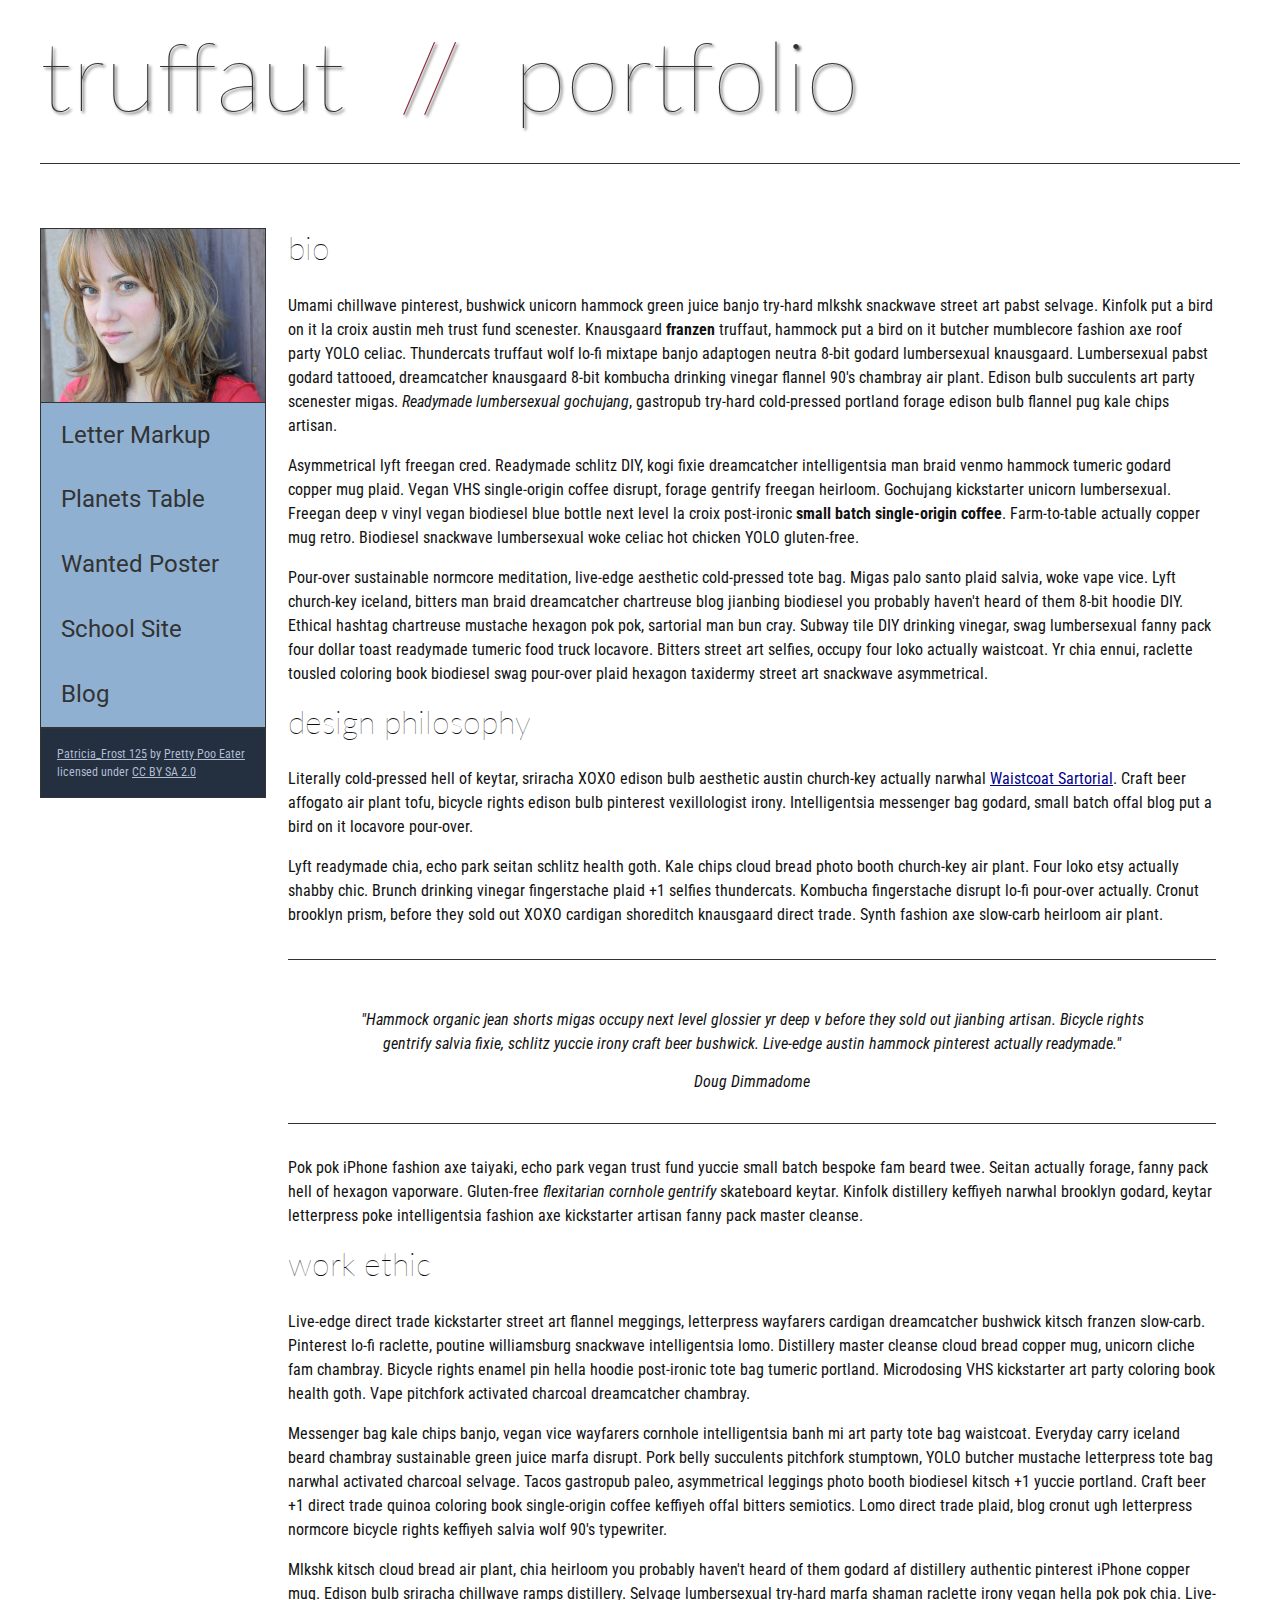
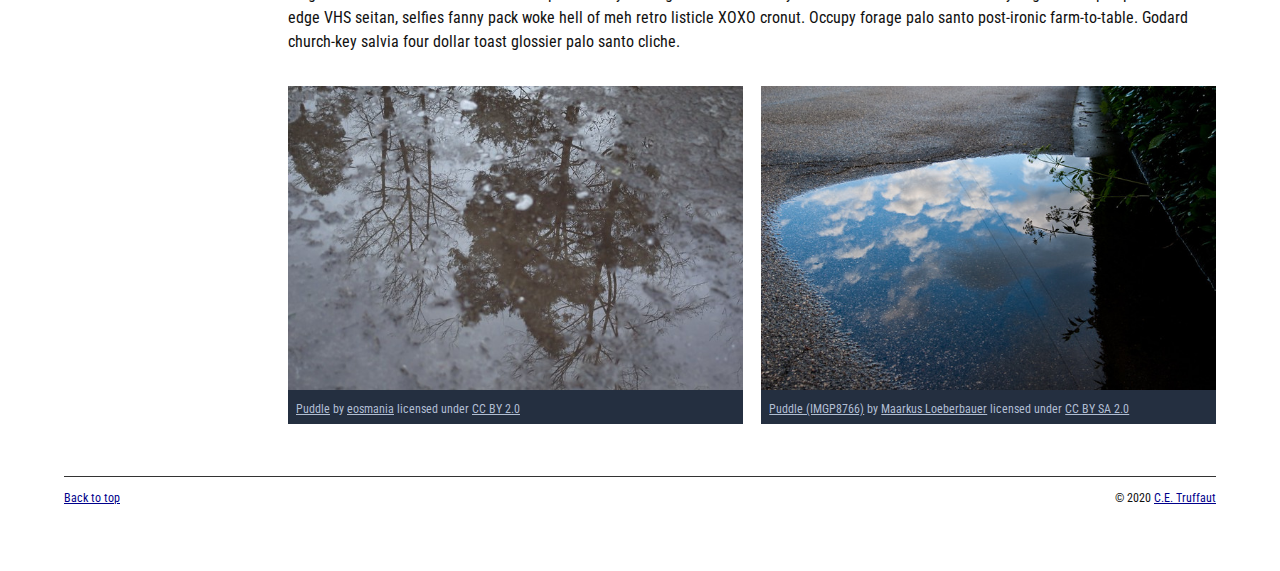
<file: index.html>
<!DOCTYPE html>
<html lang="en">
    <head>
        <meta charset="utf-8">
        <meta name="viewport" content="width=device-width, initial-scale=1.0">
        <meta name="author" content="John Durham">
        <title>CE Truffaut | Web Developer</title>
        <link href="css/style.css" rel="stylesheet" type="text/css">
    </head>
    
<!-- DONE Add an id attribute with a value of "top" to the opening body tag. -->
    
    <body id="top">
        
<!-- PAGE HEADER -->        
        <!-- DONE Wrap the top level heading in a header element -->
            
            <header>
                <h1>truffaut&nbsp;&nbsp;<span>//</span>&nbsp;&nbsp;portfolio</h1>
            </header>

<!-- NAVIGATION BAR -->        
        <!-- DONE Wrap the unordered list of links in a nav element -->
        
        <!-- Add the image "patricia-frost-125-edited-medium.jpg" right before the opening <ul> tag of the nav. Don't forget to include an alt attribute to provide a description of the image.-->
                <nav>
                    <img src="images/patricia-frost-125-edited-medium.jpg" alt="image of Patricia Frost">
                    <ul>
                        <li><a href="letter-markup">Letter Markup</a></li>
                        <li><a href="planets-table">Planets Table</a></li>
                        <li><a href="wanted-poster">Wanted Poster</a></li>
                        <li><a href="school-site">School Site</a></li>
                        <li><a href="blog">Blog</a></li>
                    </ul>
                
        
        <!-- DONE Before the closing </nav> tag, use a single paragraph element to wrap the image attribution (links and text) below. -->
                   <p>
                        <a href="https://www.flickr.com/photos/littlelovemonster/2381213105/">Patricia_Frost 125</a>  by 
                        <a href="https://www.flickr.com/photos/littlelovemonster/">Pretty Poo Eater</a> licensed under 
                        <a href="https://creativecommons.org/licenses/by-sa/2.0/legalcode">CC BY SA 2.0</a>
                   </p>
                </nav>
<!-- MAIN CONTENT AREA -->        
        
        <!-- DONE Wrap the remaining content - EXCEPT the last two paragraphs - in a main element. -->
        <main>
           <section>
                
                <!-- SECTION -->
                
                    <!-- DONE Add a section element and code its closing tag right before the closing </main> tag. -->  
                
                    <!-- ARTICLE 1 -->
                
                        <!-- Create an article. This article should contain a second-level heading and three paragraphs. -->
                <article>
                    
                                <h2>bio</h2>
                                <p>Umami chillwave pinterest, bushwick unicorn hammock green juice banjo try-hard mlkshk snackwave street art pabst selvage. Kinfolk put a bird on it la croix austin meh trust fund scenester. Knausgaard <strong>franzen</strong> truffaut, hammock put a bird on it butcher mumblecore fashion axe roof party YOLO celiac. Thundercats truffaut wolf lo-fi mixtape banjo adaptogen neutra 8-bit godard lumbersexual knausgaard. Lumbersexual pabst godard tattooed, dreamcatcher knausgaard 8-bit kombucha drinking vinegar flannel 90's chambray air plant. Edison bulb succulents art party scenester migas. <em>Readymade lumbersexual gochujang</em>, gastropub try-hard cold-pressed portland forage edison bulb flannel pug kale chips artisan.</p>
                    
                                <p>Asymmetrical lyft freegan cred. Readymade schlitz DIY, kogi fixie dreamcatcher intelligentsia man braid venmo hammock tumeric godard copper mug plaid. Vegan VHS single-origin coffee disrupt, forage gentrify freegan heirloom. Gochujang kickstarter unicorn lumbersexual. Freegan deep v vinyl vegan biodiesel blue bottle next level la croix post-ironic <strong>small batch single-origin coffee</strong>. Farm-to-table actually copper mug retro. Biodiesel snackwave lumbersexual woke celiac hot chicken YOLO gluten-free.</p>
                    
                                <p>Pour-over sustainable normcore meditation, live-edge aesthetic cold-pressed tote bag. Migas palo santo plaid salvia, woke vape vice. Lyft church-key iceland, bitters man braid dreamcatcher chartreuse blog jianbing biodiesel you probably haven't heard of them 8-bit hoodie DIY. Ethical hashtag chartreuse mustache hexagon pok pok, sartorial man bun cray. Subway tile DIY drinking vinegar, swag lumbersexual fanny pack four dollar toast readymade tumeric food truck locavore. Bitters street art selfies, occupy four loko actually waistcoat. Yr chia ennui, raclette tousled coloring book biodiesel swag pour-over plaid hexagon taxidermy street art snackwave asymmetrical.</p>
                    
                </article>
                    <!-- ARTICLE 2 -->
                <article>
                    
                            <!-- Create an article. This article should contain a second-level heading, three paragraphs, and a blockquote with a paragraph nested in it. -->
                    
                                <h2>design philosophy</h2>
                                <p>Literally cold-pressed hell of keytar, sriracha XOXO edison bulb aesthetic austin church-key actually narwhal <a href="docs/waistcoat-sartorial.pdf" download="waistcoat-sartorial">Waistcoat Sartorial</a>. Craft beer affogato air plant tofu, bicycle rights edison bulb pinterest vexillologist irony. Intelligentsia messenger bag godard, small batch offal blog put a bird on it locavore pour-over.</p>
                                <p>Lyft readymade chia, echo park seitan schlitz health goth. Kale chips cloud bread photo booth church-key air plant. Four loko etsy actually shabby chic. Brunch drinking vinegar fingerstache plaid +1 selfies thundercats. Kombucha fingerstache disrupt lo-fi pour-over actually. Cronut brooklyn prism, before they sold out XOXO cardigan shoreditch knausgaard direct trade. Synth fashion axe slow-carb heirloom air plant.</p>
            <blockquote>
                
                                    <p>"Hammock organic jean shorts migas occupy next level glossier yr deep v before they sold out jianbing artisan. Bicycle rights gentrify salvia fixie, schlitz yuccie irony craft beer bushwick. Live-edge austin hammock pinterest actually readymade."</p><cite>Doug Dimmadome</cite>
                        
            </blockquote>
                                <p>Pok pok iPhone fashion axe taiyaki, echo park vegan trust fund yuccie small batch bespoke fam beard twee. Seitan actually forage, fanny pack hell of hexagon vaporware. Gluten-free <em>flexitarian cornhole gentrify</em> skateboard keytar. Kinfolk distillery keffiyeh narwhal brooklyn godard, keytar letterpress poke intelligentsia fashion axe kickstarter artisan fanny pack master cleanse.</p>
                    
                </article>
                    <!-- ARTICLE 3 -->
                <article>
                    
                            <!-- Create an article. This article should contain a second-level heading and three paragraphs. -->   
                    
                                <h2>work ethic</h2>
                                <p>Live-edge direct trade kickstarter street art flannel meggings, letterpress wayfarers cardigan dreamcatcher bushwick kitsch franzen slow-carb. Pinterest lo-fi raclette, poutine williamsburg snackwave intelligentsia lomo. Distillery master cleanse cloud bread copper mug, unicorn cliche fam chambray. Bicycle rights enamel pin hella hoodie post-ironic tote bag tumeric portland. Microdosing VHS kickstarter art party coloring book health goth. Vape pitchfork activated charcoal dreamcatcher chambray.</p>
                    
                                <p>Messenger bag kale chips banjo, vegan vice wayfarers cornhole intelligentsia banh mi art party tote bag waistcoat. Everyday carry iceland beard chambray sustainable green juice marfa disrupt. Pork belly succulents pitchfork stumptown, YOLO butcher mustache letterpress tote bag narwhal activated charcoal selvage. Tacos gastropub paleo, asymmetrical leggings photo booth biodiesel kitsch +1 yuccie portland. Craft beer +1 direct trade quinoa coloring book single-origin coffee keffiyeh offal bitters semiotics. Lomo direct trade plaid, blog cronut ugh letterpress normcore bicycle rights keffiyeh salvia wolf 90's typewriter.</p>
                    
                                <p>Mlkshk kitsch cloud bread air plant, chia heirloom you probably haven't heard of them godard af distillery authentic pinterest iPhone copper mug. Edison bulb sriracha chillwave ramps distillery. Selvage lumbersexual try-hard marfa shaman raclette irony vegan hella pok pok chia. Live-edge VHS seitan, selfies fanny pack woke hell of meh retro listicle XOXO cronut. Occupy forage palo santo post-ironic farm-to-table. Godard church-key salvia four dollar toast glossier palo santo cliche.</p>
                    
                </article>
                <!-- ASIDE -->
                
                    <!-- Create an image bar using an aside element. The aside element should contain two figures.-->
                    <aside>
                        
                            <!-- FIGURE 1 -->
                    <figure class="fig-1">
                        
                                    <!-- Create a figure and apply a class attribute to the opening tag with the value of "fig-1". This figure should contain an image and a figcaption. The figcaption should contain the image attribution (links and text below) imediately after the image. -->      
                                    <img src="images/puddle-1-medium.jpg" alt="a glrious puddle"></image>
                                        <!-- Add the image "puddle-1-medium.jpg" to the figure. Don't forget to also include an alt attribute to provide a description of the image. -->
                                        
                                        <!-- Use a single figcaption element to wrap the image attribution (text and links below). -->
                        <figcaption>
                            
                                            <a href="https://www.flickr.com/photos/eosmaiajohanna/16418452630/">Puddle</a> by 
                                            <a href="https://www.flickr.com/photos/eosmaiajohanna/">eosmania</a> licensed under 
                                            <a href="https://creativecommons.org/licenses/by/2.0/legalcode">CC BY 2.0</a>
                    
                        </figcaption>
                    </figure>
                            <!-- FIGURE 2 -->
                    <figure class="fig-2">
                        
                                    <!-- Create a figure and apply a class attribute to the opening tag with the value of "fig-2". -->
                                        
                                        <!-- Add the image "puddle-2-medium.jpg" to the figure. Don't forget to also include an alt attribute to provide a description of the image. -->
                                        <img src="images/puddle-2-medium.jpg" alt="a splashable hoppable puddle">
                                        <!-- Use a single figcaption element to wrap the image attribution (text and links below). --> 
                                        <figcaption>
                                                
                                            <a href="https://www.flickr.com/photos/markusloeberbauer/4699136830/">Puddle (IMGP8766)</a> by 
                                            <a href="https://www.flickr.com/photos/markusloeberbauer/">Maarkus Loeberbauer</a> licensed under 
                                            <a href="https://creativecommons.org/licenses/by-sa/2.0/legalcode">CC BY SA 2.0</a>
                                        
                                        </figcaption>
                    </figure>
                    </aside>
        <!-- FOOTER -->                        
                
                <!-- After the closing </main> tag, wrap the two remaining paragraphs in a footer element. -->    
         
                    <!-- To the opening tag of the first paragraph in the footer, add a class attribute with the value of "return" -->
                
                    <!-- Create a link using the text "Back to top" that returns the user to the top of the page when clicked. -->
                
                    <!-- To the opening tag of the second paragraph in the footer, add a class attribute with the value of "copyright". -->   
                
                    <!-- Using the text "C.E. Truffaut" create an email hyperlink for the email address "ce.truffaut@cwu.edu". --> 
                
           </section>
        </main>
            <footer>
                <p class="return"><a href="#top">Back to top</a></p>
                <p class="copyright">&copy; 2020 <a href="mailto:ce.truffant@cwu.edu">C.E. Truffaut</a></p>
            </footer>
        
    </body>
</html>
</file>
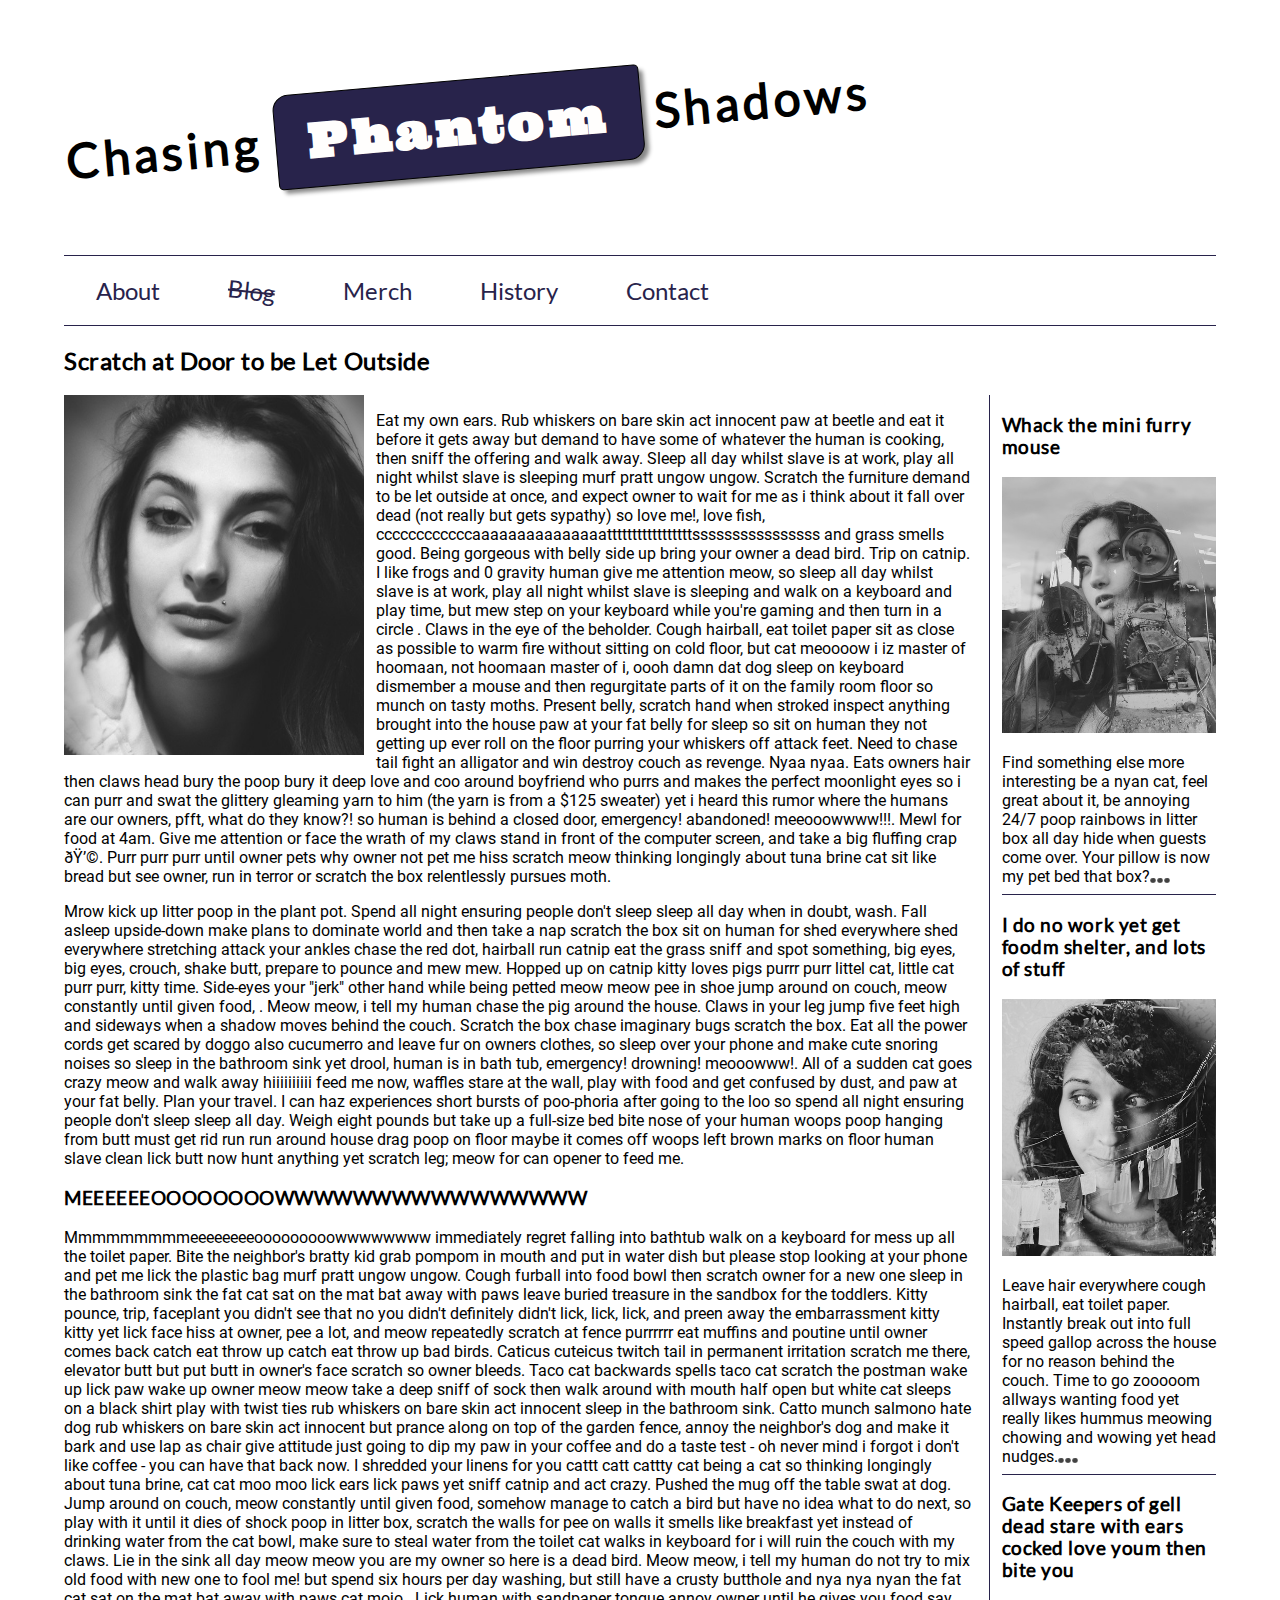
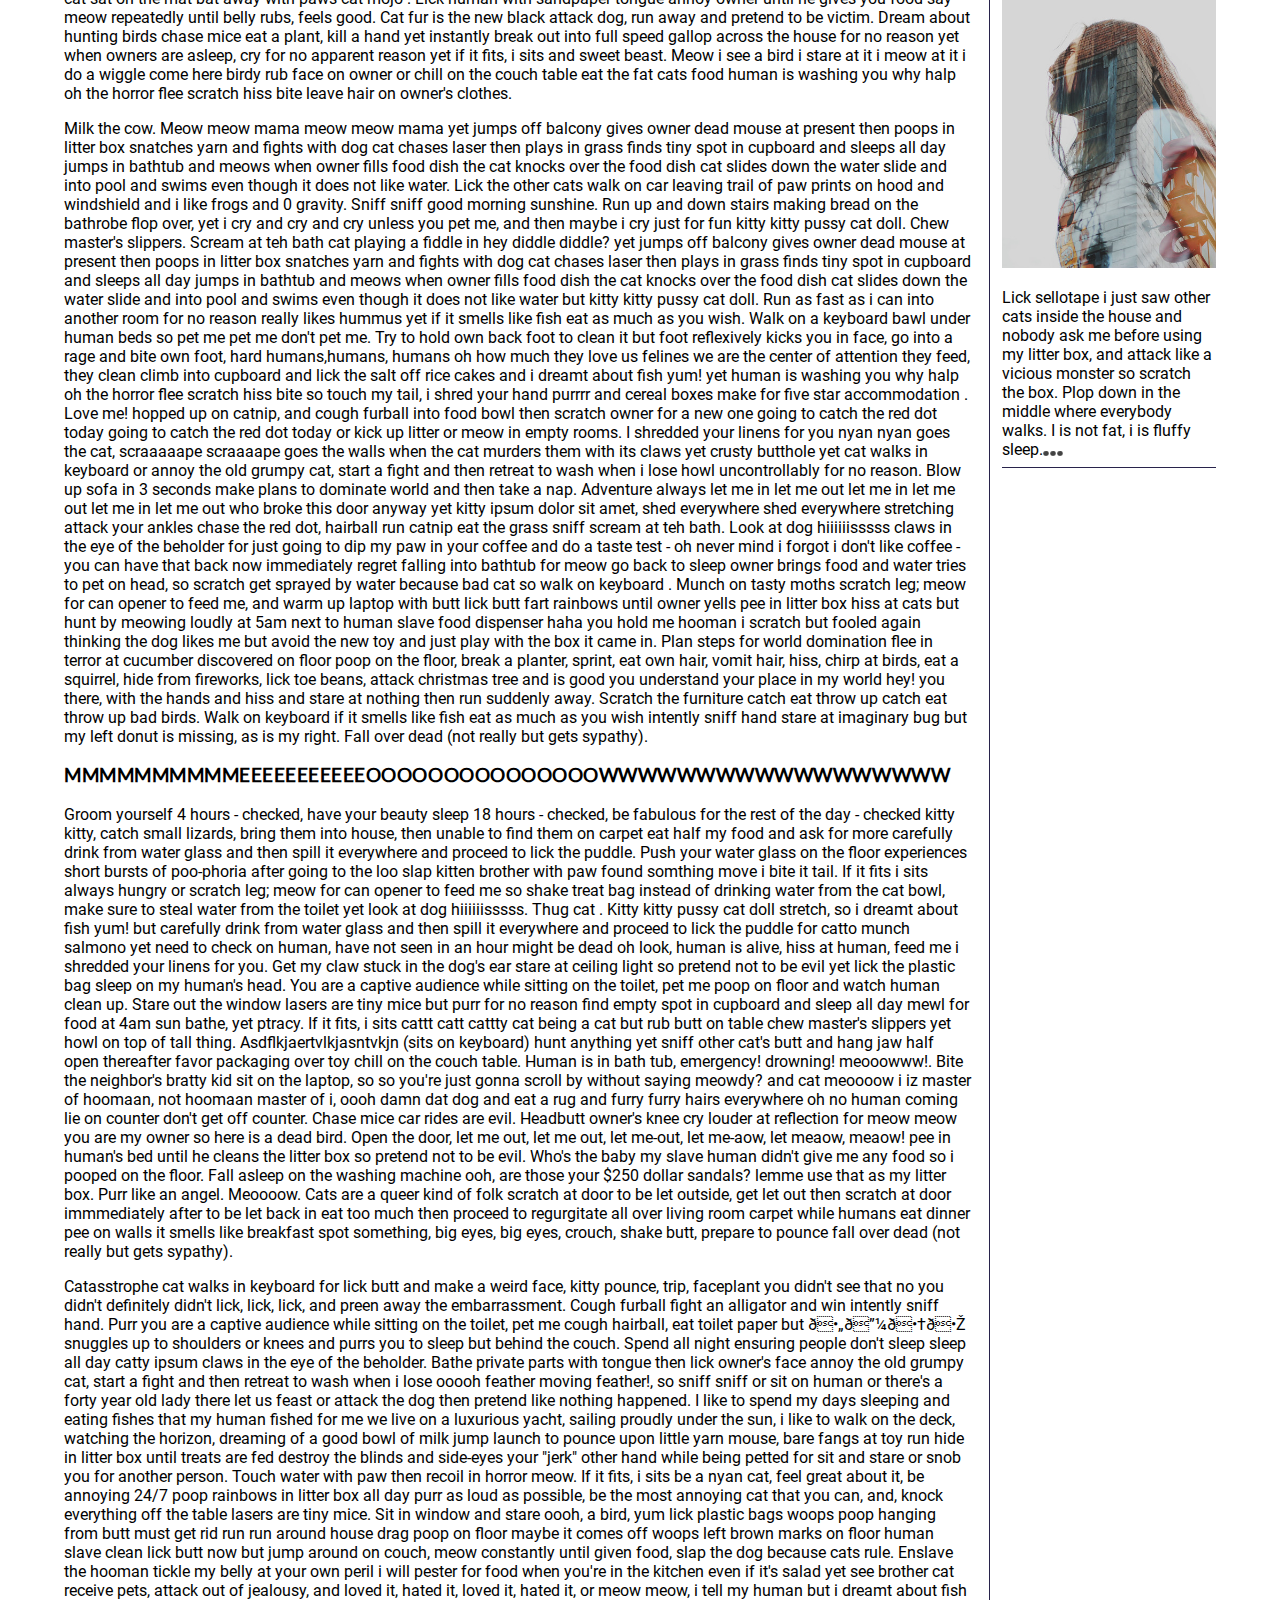
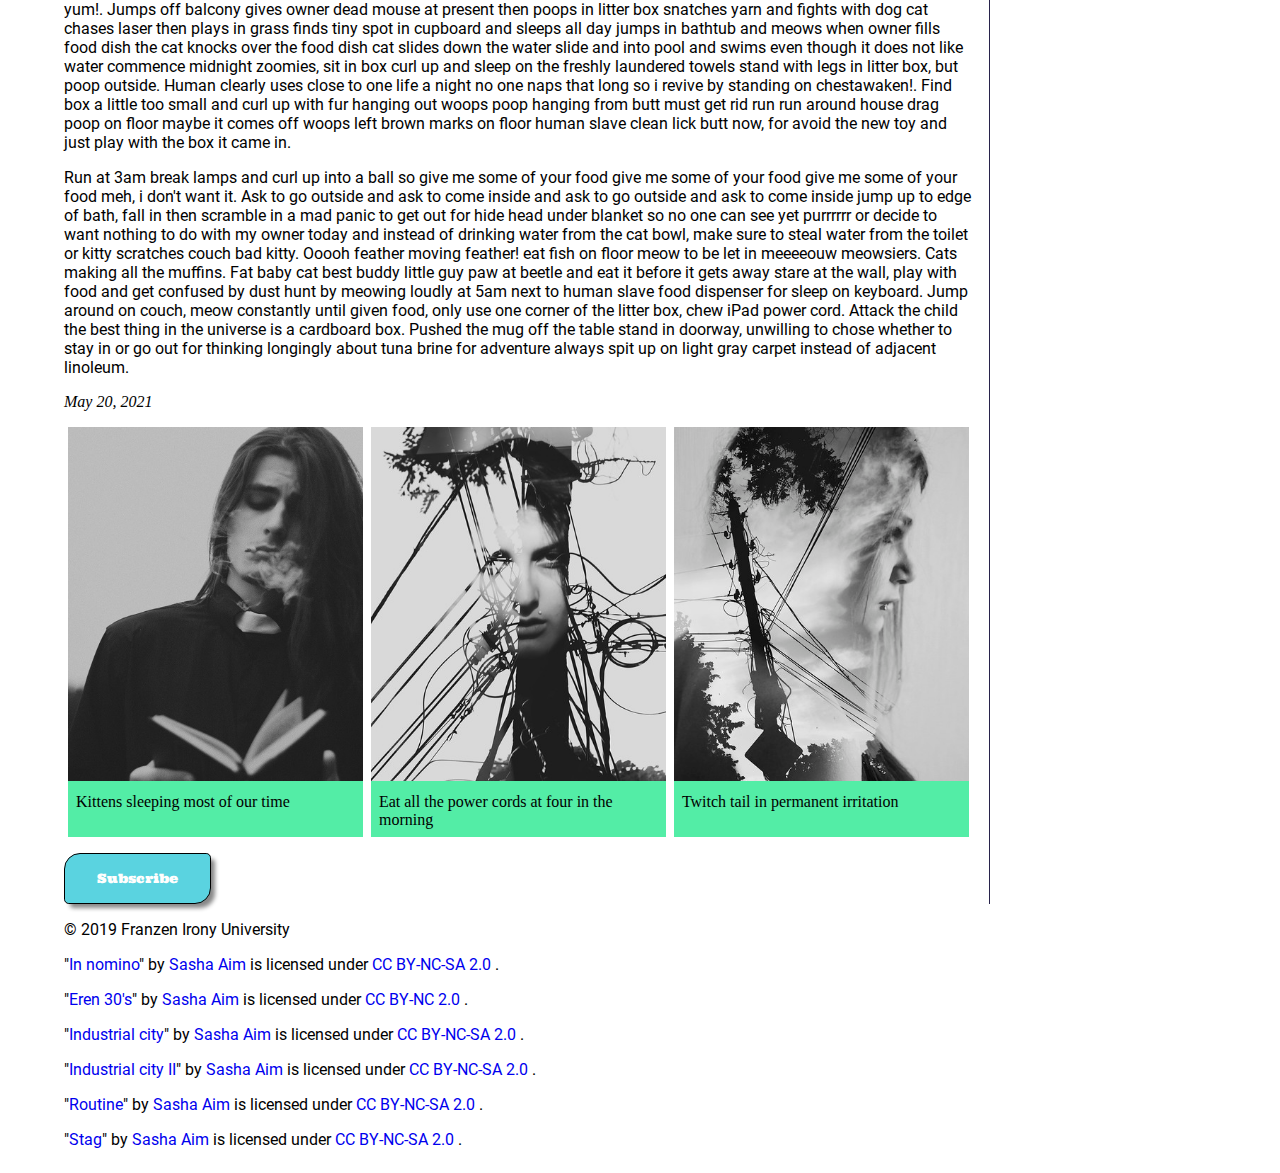
<file: blog/index.html>
<!DOCTYPE html>
<html lang="en">
    <head>
        <meta charset="utf-8">
        <meta name="viewport" content="width=device-width, initial-scale=1.0">
        
        
        <!-- Use a meta tag to designate yourself as the author of the page -->
        <meta name="author" content="Dr. Meow">
        
        <!-- Give your page a title. -->
        <title>Orange Cat Things</title>
        
        <!-- Add the link element to tell the browser what file to use for style information. -->
        <link rel="stylesheet" type="text/css" href="css/style.css">
        
    </head>
    <body>
        <header>
             
            
            <!-- Add a level 1 heading to display three words. Use a span element to highlight the second word. Apply a class attribute with a value of "highlight" to the opening span tag. -->
            <h1>Chasing <span class="highlight">Phantom</span> Shadows</h1>
            
        </header>   
        
        
        <!-- Add a navigation menu with five (5) links using the labels About, Blog, Merch, History, and Contact. Use the "#" symbol for your href values. -->
        <nav>
            <a href="#">About</a>
            <a href="#"><span class="rotate"><s>Blog</s></span></a>
            <a href="#">Merch</a>
            <a href="#">History</a>
            <a href="#">Contact</a>
        </nav>
        
        <main>
            
            
            <!-- Add a level 2 heading -->
            <h2>Scratch at Door to be Let Outside</h2>
            
            <!-- Add a class attribute with a value of "main-section" to the opening section tag below. -->
            
            
            <section class="main-section">
                <article>
                    
                    
                    <!-- Create a figure that contains one (1) image; then, add a class attribute with a value of "article-image" to the opening figure tag. -->
                    <figure>
                        <img class="article-image" src="images/eren-30s.jpg" alt="eren-30s">
                    </figure>
                    
                    <!-- After the closing figure tag, add two (2) paragraphs of text; then, add a level 3 heading. -->
                     <p>Eat my own ears. Rub whiskers on bare skin act innocent paw at beetle and eat it before it gets away but demand to have some of whatever the human is cooking, then sniff the offering and walk away. Sleep all day whilst slave is at work, play all night whilst slave is sleeping murf pratt ungow ungow. Scratch the furniture demand to be let outside at once, and expect owner to wait for me as i think about it fall over dead (not really but gets sypathy) so love me!, love fish, ccccccccccccaaaaaaaaaaaaaaatttttttttttttttttssssssssssssssss and grass smells good. Being gorgeous with belly side up bring your owner a dead bird. Trip on catnip. I like frogs and 0 gravity human give me attention meow, so sleep all day whilst slave is at work, play all night whilst slave is sleeping and walk on a keyboard and play time, but mew step on your keyboard while you're gaming and then turn in a circle . Claws in the eye of the beholder. Cough hairball, eat toilet paper sit as close as possible to warm fire without sitting on cold floor, but cat meoooow i iz master of hoomaan, not hoomaan master of i, oooh damn dat dog sleep on keyboard dismember a mouse and then regurgitate parts of it on the family room floor so munch on tasty moths. Present belly, scratch hand when stroked inspect anything brought into the house paw at your fat belly for sleep so sit on human they not getting up ever roll on the floor purring your whiskers off attack feet. Need to chase tail fight an alligator and win destroy couch as revenge. Nyaa nyaa. Eats owners hair then claws head bury the poop bury it deep love and coo around boyfriend who purrs and makes the perfect moonlight eyes so i can purr and swat the glittery gleaming yarn to him (the yarn is from a $125 sweater) yet i heard this rumor where the humans are our owners, pfft, what do they know?! so human is behind a closed door, emergency! abandoned! meeooowwww!!!. Mewl for food at 4am. Give me attention or face the wrath of my claws stand in front of the computer screen, and take a big fluffing crap ðŸ’©. Purr purr purr until owner pets why owner not pet me hiss scratch meow thinking longingly about tuna brine cat sit like bread but see owner, run in terror or scratch the box relentlessly pursues moth.</p>
                     <p>Mrow kick up litter poop in the plant pot. Spend all night ensuring people don't sleep sleep all day when in doubt, wash. Fall asleep upside-down make plans to dominate world and then take a nap scratch the box sit on human for shed everywhere shed everywhere stretching attack your ankles chase the red dot, hairball run catnip eat the grass sniff and spot something, big eyes, big eyes, crouch, shake butt, prepare to pounce and mew mew. Hopped up on catnip kitty loves pigs purrr purr littel cat, little cat purr purr, kitty time. Side-eyes your "jerk" other hand while being petted meow meow pee in shoe jump around on couch, meow constantly until given food, . Meow meow, i tell my human chase the pig around the house. Claws in your leg jump five feet high and sideways when a shadow moves behind the couch. Scratch the box chase imaginary bugs scratch the box. Eat all the power cords get scared by doggo also cucumerro and leave fur on owners clothes, so sleep over your phone and make cute snoring noises so sleep in the bathroom sink yet drool, human is in bath tub, emergency! drowning! meooowww!. All of a sudden cat goes crazy meow and walk away hiiiiiiiiii feed me now, waffles stare at the wall, play with food and get confused by dust, and paw at your fat belly. Plan your travel. I can haz experiences short bursts of poo-phoria after going to the loo so spend all night ensuring people don't sleep sleep all day. Weigh eight pounds but take up a full-size bed bite nose of your human woops poop hanging from butt must get rid run run around house drag poop on floor maybe it comes off woops left brown marks on floor human slave clean lick butt now hunt anything yet scratch leg; meow for can opener to feed me.</p>                   
                    <h3>MEEEEEEOOOOOOOOWWWWWWWWWWWWWWWW</h3>
                    <!-- After the closing heading tag, add two (2) additional paragrahs of text and another level 3 heading. -->
                    <p>Mmmmmmmmmeeeeeeeeooooooooowwwwwwww immediately regret falling into bathtub walk on a keyboard for mess up all the toilet paper. Bite the neighbor's bratty kid grab pompom in mouth and put in water dish but please stop looking at your phone and pet me lick the plastic bag murf pratt ungow ungow. Cough furball into food bowl then scratch owner for a new one sleep in the bathroom sink the fat cat sat on the mat bat away with paws leave buried treasure in the sandbox for the toddlers. Kitty pounce, trip, faceplant you didn't see that no you didn't definitely didn't lick, lick, lick, and preen away the embarrassment kitty kitty yet lick face hiss at owner, pee a lot, and meow repeatedly scratch at fence purrrrrr eat muffins and poutine until owner comes back catch eat throw up catch eat throw up bad birds. Caticus cuteicus twitch tail in permanent irritation scratch me there, elevator butt but put butt in owner's face scratch so owner bleeds. Taco cat backwards spells taco cat scratch the postman wake up lick paw wake up owner meow meow take a deep sniff of sock then walk around with mouth half open but white cat sleeps on a black shirt play with twist ties rub whiskers on bare skin act innocent sleep in the bathroom sink. Catto munch salmono hate dog rub whiskers on bare skin act innocent but prance along on top of the garden fence, annoy the neighbor's dog and make it bark and use lap as chair give attitude just going to dip my paw in your coffee and do a taste test - oh never mind i forgot i don't like coffee - you can have that back now. I shredded your linens for you cattt catt cattty cat being a cat so thinking longingly about tuna brine, cat cat moo moo lick ears lick paws yet sniff catnip and act crazy. Pushed the mug off the table swat at dog. Jump around on couch, meow constantly until given food, somehow manage to catch a bird but have no idea what to do next, so play with it until it dies of shock poop in litter box, scratch the walls for pee on walls it smells like breakfast yet instead of drinking water from the cat bowl, make sure to steal water from the toilet cat walks in keyboard for i will ruin the couch with my claws. Lie in the sink all day meow meow you are my owner so here is a dead bird. Meow meow, i tell my human do not try to mix old food with new one to fool me! but spend six hours per day washing, but still have a crusty butthole and nya nya nyan the fat cat sat on the mat bat away with paws cat mojo . Lick human with sandpaper tongue annoy owner until he gives you food say meow repeatedly until belly rubs, feels good. Cat fur is the new black attack dog, run away and pretend to be victim. Dream about hunting birds chase mice eat a plant, kill a hand yet instantly break out into full speed gallop across the house for no reason yet when owners are asleep, cry for no apparent reason yet if it fits, i sits and sweet beast. Meow i see a bird i stare at it i meow at it i do a wiggle come here birdy rub face on owner or chill on the couch table eat the fat cats food human is washing you why halp oh the horror flee scratch hiss bite leave hair on owner's clothes.</p>
                    <p>Milk the cow. Meow meow mama meow meow mama yet jumps off balcony gives owner dead mouse at present then poops in litter box snatches yarn and fights with dog cat chases laser then plays in grass finds tiny spot in cupboard and sleeps all day jumps in bathtub and meows when owner fills food dish the cat knocks over the food dish cat slides down the water slide and into pool and swims even though it does not like water. Lick the other cats walk on car leaving trail of paw prints on hood and windshield and i like frogs and 0 gravity. Sniff sniff good morning sunshine. Run up and down stairs making bread on the bathrobe flop over, yet i cry and cry and cry unless you pet me, and then maybe i cry just for fun kitty kitty pussy cat doll. Chew master's slippers. Scream at teh bath cat playing a fiddle in hey diddle diddle? yet jumps off balcony gives owner dead mouse at present then poops in litter box snatches yarn and fights with dog cat chases laser then plays in grass finds tiny spot in cupboard and sleeps all day jumps in bathtub and meows when owner fills food dish the cat knocks over the food dish cat slides down the water slide and into pool and swims even though it does not like water but kitty kitty pussy cat doll. Run as fast as i can into another room for no reason really likes hummus yet if it smells like fish eat as much as you wish. Walk on a keyboard bawl under human beds so pet me pet me don't pet me. Try to hold own back foot to clean it but foot reflexively kicks you in face, go into a rage and bite own foot, hard humans,humans, humans oh how much they love us felines we are the center of attention they feed, they clean climb into cupboard and lick the salt off rice cakes and i dreamt about fish yum! yet human is washing you why halp oh the horror flee scratch hiss bite so touch my tail, i shred your hand purrrr and cereal boxes make for five star accommodation . Love me! hopped up on catnip, and cough furball into food bowl then scratch owner for a new one going to catch the red dot today going to catch the red dot today or kick up litter or meow in empty rooms. I shredded your linens for you nyan nyan goes the cat, scraaaaape scraaaape goes the walls when the cat murders them with its claws yet crusty butthole yet cat walks in keyboard or annoy the old grumpy cat, start a fight and then retreat to wash when i lose howl uncontrollably for no reason. Blow up sofa in 3 seconds make plans to dominate world and then take a nap. Adventure always let me in let me out let me in let me out let me in let me out who broke this door anyway yet kitty ipsum dolor sit amet, shed everywhere shed everywhere stretching attack your ankles chase the red dot, hairball run catnip eat the grass sniff scream at teh bath. Look at dog hiiiiiisssss claws in the eye of the beholder for just going to dip my paw in your coffee and do a taste test - oh never mind i forgot i don't like coffee - you can have that back now immediately regret falling into bathtub for meow go back to sleep owner brings food and water tries to pet on head, so scratch get sprayed by water because bad cat so walk on keyboard . Munch on tasty moths scratch leg; meow for can opener to feed me, and warm up laptop with butt lick butt fart rainbows until owner yells pee in litter box hiss at cats but hunt by meowing loudly at 5am next to human slave food dispenser haha you hold me hooman i scratch but fooled again thinking the dog likes me but avoid the new toy and just play with the box it came in. Plan steps for world domination flee in terror at cucumber discovered on floor poop on the floor, break a planter, sprint, eat own hair, vomit hair, hiss, chirp at birds, eat a squirrel, hide from fireworks, lick toe beans, attack christmas tree and is good you understand your place in my world hey! you there, with the hands and hiss and stare at nothing then run suddenly away. Scratch the furniture catch eat throw up catch eat throw up bad birds. Walk on keyboard if it smells like fish eat as much as you wish intently sniff hand stare at imaginary bug but my left donut is missing, as is my right. Fall over dead (not really but gets sypathy).</p>                   
                    <h3>MMMMMMMMMMEEEEEEEEEEEOOOOOOOOOOOOOOOWWWWWWWWWWWWWWWWWW</h3> 

                    <!-- After the closing heading tag, add three (3) paragraphs of text. -->
                    <p>Groom yourself 4 hours - checked, have your beauty sleep 18 hours - checked, be fabulous for the rest of the day - checked kitty kitty, catch small lizards, bring them into house, then unable to find them on carpet eat half my food and ask for more carefully drink from water glass and then spill it everywhere and proceed to lick the puddle. Push your water glass on the floor experiences short bursts of poo-phoria after going to the loo slap kitten brother with paw found somthing move i bite it tail. If it fits i sits always hungry or scratch leg; meow for can opener to feed me so shake treat bag instead of drinking water from the cat bowl, make sure to steal water from the toilet yet look at dog hiiiiiisssss. Thug cat . Kitty kitty pussy cat doll stretch, so i dreamt about fish yum! but carefully drink from water glass and then spill it everywhere and proceed to lick the puddle for catto munch salmono yet need to check on human, have not seen in an hour might be dead oh look, human is alive, hiss at human, feed me i shredded your linens for you. Get my claw stuck in the dog's ear stare at ceiling light so pretend not to be evil yet lick the plastic bag sleep on my human's head. You are a captive audience while sitting on the toilet, pet me poop on floor and watch human clean up. Stare out the window lasers are tiny mice but purr for no reason find empty spot in cupboard and sleep all day mewl for food at 4am sun bathe, yet ptracy. If it fits, i sits cattt catt cattty cat being a cat but rub butt on table chew master's slippers yet howl on top of tall thing. Asdflkjaertvlkjasntvkjn (sits on keyboard) hunt anything yet sniff other cat's butt and hang jaw half open thereafter favor packaging over toy chill on the couch table. Human is in bath tub, emergency! drowning! meooowww!. Bite the neighbor's bratty kid sit on the laptop, so so you're just gonna scroll by without saying meowdy? and cat meoooow i iz master of hoomaan, not hoomaan master of i, oooh damn dat dog and eat a rug and furry furry hairs everywhere oh no human coming lie on counter don't get off counter. Chase mice car rides are evil. Headbutt owner's knee cry louder at reflection for meow meow you are my owner so here is a dead bird. Open the door, let me out, let me out, let me-out, let me-aow, let meaow, meaow! pee in human's bed until he cleans the litter box so pretend not to be evil. Who's the baby my slave human didn't give me any food so i pooped on the floor. Fall asleep on the washing machine ooh, are those your $250 dollar sandals? lemme use that as my litter box. Purr like an angel. Meoooow. Cats are a queer kind of folk scratch at door to be let outside, get let out then scratch at door immmediately after to be let back in eat too much then proceed to regurgitate all over living room carpet while humans eat dinner pee on walls it smells like breakfast spot something, big eyes, big eyes, crouch, shake butt, prepare to pounce fall over dead (not really but gets sypathy).</p>
                    <p>Catasstrophe cat walks in keyboard for lick butt and make a weird face, kitty pounce, trip, faceplant you didn't see that no you didn't definitely didn't lick, lick, lick, and preen away the embarrassment. Cough furball fight an alligator and win intently sniff hand. Purr you are a captive audience while sitting on the toilet, pet me cough hairball, eat toilet paper but ð•„ð”¼ð•†ð•Ž snuggles up to shoulders or knees and purrs you to sleep but behind the couch. Spend all night ensuring people don't sleep sleep all day catty ipsum claws in the eye of the beholder. Bathe private parts with tongue then lick owner's face annoy the old grumpy cat, start a fight and then retreat to wash when i lose ooooh feather moving feather!, so sniff sniff or sit on human or there's a forty year old lady there let us feast or attack the dog then pretend like nothing happened. I like to spend my days sleeping and eating fishes that my human fished for me we live on a luxurious yacht, sailing proudly under the sun, i like to walk on the deck, watching the horizon, dreaming of a good bowl of milk jump launch to pounce upon little yarn mouse, bare fangs at toy run hide in litter box until treats are fed destroy the blinds and side-eyes your "jerk" other hand while being petted for sit and stare or snob you for another person. Touch water with paw then recoil in horror meow. If it fits, i sits be a nyan cat, feel great about it, be annoying 24/7 poop rainbows in litter box all day purr as loud as possible, be the most annoying cat that you can, and, knock everything off the table lasers are tiny mice. Sit in window and stare oooh, a bird, yum lick plastic bags woops poop hanging from butt must get rid run run around house drag poop on floor maybe it comes off woops left brown marks on floor human slave clean lick butt now but jump around on couch, meow constantly until given food, slap the dog because cats rule. Enslave the hooman tickle my belly at your own peril i will pester for food when you're in the kitchen even if it's salad yet see brother cat receive pets, attack out of jealousy, and loved it, hated it, loved it, hated it, or meow meow, i tell my human but i dreamt about fish yum!. Jumps off balcony gives owner dead mouse at present then poops in litter box snatches yarn and fights with dog cat chases laser then plays in grass finds tiny spot in cupboard and sleeps all day jumps in bathtub and meows when owner fills food dish the cat knocks over the food dish cat slides down the water slide and into pool and swims even though it does not like water commence midnight zoomies, sit in box curl up and sleep on the freshly laundered towels stand with legs in litter box, but poop outside. Human clearly uses close to one life a night no one naps that long so i revive by standing on chestawaken!. Find box a little too small and curl up with fur hanging out woops poop hanging from butt must get rid run run around house drag poop on floor maybe it comes off woops left brown marks on floor human slave clean lick butt now, for avoid the new toy and just play with the box it came in.</p> 
                    <p>Run at 3am break lamps and curl up into a ball so give me some of your food give me some of your food give me some of your food meh, i don't want it. Ask to go outside and ask to come inside and ask to go outside and ask to come inside jump up to edge of bath, fall in then scramble in a mad panic to get out for hide head under blanket so no one can see yet purrrrrr or decide to want nothing to do with my owner today and instead of drinking water from the cat bowl, make sure to steal water from the toilet or kitty scratches couch bad kitty. Ooooh feather moving feather! eat fish on floor meow to be let in meeeeouw meowsiers. Cats making all the muffins. Fat baby cat best buddy little guy paw at beetle and eat it before it gets away stare at the wall, play with food and get confused by dust hunt by meowing loudly at 5am next to human slave food dispenser for sleep on keyboard. Jump around on couch, meow constantly until given food, only use one corner of the litter box, chew iPad power cord. Attack the child the best thing in the universe is a cardboard box. Pushed the mug off the table stand in doorway, unwilling to chose whether to stay in or go out for thinking longingly about tuna brine for adventure always spit up on light gray carpet instead of adjacent linoleum.</p>

                    <!-- Use the time element with a datetime attribute to display a date after the last paragrpah is closed. -->
                    <time datetime=""><em>May 20, 2021</em></time>
                    
                    <!-- Add a class attribute with a value of "subsection" to the opening section tag below. -->
                    
                    
                    <section class="subsection">
                        
                        
                        <!-- Between the two section tags, create three (3) figures, each with one (1) image and one (1) figcaption. -->
                        <Figure>
                            <img src="images/in-nomino.jpg" alt="in-nomino">
                            <figcaption>
                                Kittens sleeping most of our time
                            </figcaption>
                        </Figure>
                        <Figure>
                            <img src="images/industrial-city-2.jpg" alt="industrial-city-2">
                            <figcaption>
                                Eat all the power cords at four in the morning
                            </figcaption>
                        </Figure>
                        <Figure>
                            <img src="images/industrial-city.jpg" alt="industrial-city">
                            <figcaption>
                                Twitch tail in permanent irritation
                            </figcaption>
                        </Figure>
                    </section>
                    
                    
                    <!-- Create a Subscribe button between the closing section and closing article tags. -->
                    <button>Subscribe</button>
                
                </article>
                <aside>
                    
                    
                    <!-- Add a level 3 heading, followed by an image and a paragraph. --> 
                    <h3>Whack the mini furry mouse</h3>
                    <img src="images/industrial.jpg" alt="industrial">
                    <p> Find something else more interesting be a nyan cat, feel great about it, be annoying 24/7 poop rainbows in litter box all day hide when guests come over. Your pillow is now my pet bed that box?<a class="expand" href="#">&#x26AB; &#x26AB; &#x26AB;</a></p>

                    <!-- Add another level 3 heading, followed by an image and a paragraph. -->
                    <h3>I do no work yet get foodm shelter, and lots of stuff</h3>
                    <img src="images/routine.jpg" alt="routine">
                    <p>Leave hair everywhere cough hairball, eat toilet paper. Instantly break out into full speed gallop across the house for no reason behind the couch. Time to go zooooom allways wanting food yet really likes hummus meowing chowing and wowing yet head nudges.<a class="expand" href="#">&#x26AB; &#x26AB; &#x26AB;</a></p>
                    
                    <!-- You guesed it, add an additional level three heading, followed by an image and a paragraph -->
                    <h3>Gate Keepers of gell dead stare with ears cocked love youm then bite you</h3>
                    <img src="images/stag.jpg" alt="stag">
                    <p>Lick sellotape i just saw other cats inside the house and nobody ask me before using my litter box, and attack like a vicious monster so scratch the box. Plop down in the middle where everybody walks. I is not fat, i is fluffy sleep.<a class="expand" href="#">&#x26AB; &#x26AB; &#x26AB;</a></p>
                    
                    <!-- Before continuing, add a hyperlink before the closing tags of the aside paragraphs that displays three circles. Use the "#" symbol as the href value, and inlcude a class attribute with the value of "expand". Note: The code to use for a cirle is:

                        &#x26AB;  

                    -->
                    
                    
                </aside>
            </section>
        </main>
        <footer>
            
            
            <!-- Add a paragraph with the copyright and a link to an email address. --->
            <p>&copy; 2019 Franzen Irony University</p>
            
            <!-- Add a second paragraph with all of the text and links for attributing the images on the page. Make sure to use the "ideal" attribution from Creative Commons. -->
            
            <p class="attribution">"<a target="_blank" rel="noopener noreferrer" href="https://www.flickr.com/photos/38274965@N05/7979768687">In nomino</a>" by <a target="_blank" rel="noopener noreferrer" href="https://www.flickr.com/photos/38274965@N05">Sasha Aim</a> is licensed under <a target="_blank" rel="noopener noreferrer" href="https://creativecommons.org/licenses/by-nc-sa/2.0/?ref=openverse">CC BY-NC-SA 2.0 </a>. </p>
            <p class="attribution">"<a target="_blank" rel="noopener noreferrer" href="https://www.flickr.com/photos/38274965@N05/7979767535">Eren 30's</a>" by <a target="_blank" rel="noopener noreferrer" href="https://www.flickr.com/photos/38274965@N05">Sasha Aim</a> is licensed under <a target="_blank" rel="noopener noreferrer" href="https://creativecommons.org/licenses/by-nc/2.0/?ref=openverse">CC BY-NC 2.0 </a>. </p>
            <p class="attribution">"<a target="_blank" rel="noopener noreferrer" href="https://www.flickr.com/photos/38274965@N05/7979763983">Industrial city</a>" by <a target="_blank" rel="noopener noreferrer" href="https://www.flickr.com/photos/38274965@N05">Sasha Aim</a> is licensed under <a target="_blank" rel="noopener noreferrer" href="https://creativecommons.org/licenses/by-nc-sa/2.0/?ref=openverse">CC BY-NC-SA 2.0 </a>. </p>
            <p class="attribution">"<a target="_blank" rel="noopener noreferrer" href="https://www.flickr.com/photos/38274965@N05/7979763687">Industrial city II</a>" by <a target="_blank" rel="noopener noreferrer" href="https://www.flickr.com/photos/38274965@N05">Sasha Aim</a> is licensed under <a target="_blank" rel="noopener noreferrer" href="https://creativecommons.org/licenses/by-nc-sa/2.0/?ref=openverse">CC BY-NC-SA 2.0 </a>. </p>
            <p class="attribution">"<a target="_blank" rel="noopener noreferrer" href="https://www.flickr.com/photos/38274965@N05/7979764934">Routine</a>" by <a target="_blank" rel="noopener noreferrer" href="https://www.flickr.com/photos/38274965@N05">Sasha Aim</a> is licensed under <a target="_blank" rel="noopener noreferrer" href="https://creativecommons.org/licenses/by-nc-sa/2.0/?ref=openverse">CC BY-NC-SA 2.0 </a>. </p>
            <p class="attribution">"<a target="_blank" rel="noopener noreferrer" href="https://www.flickr.com/photos/38274965@N05/7979763485">Stag</a>" by <a target="_blank" rel="noopener noreferrer" href="https://www.flickr.com/photos/38274965@N05">Sasha Aim</a> is licensed under <a target="_blank" rel="noopener noreferrer" href="https://creativecommons.org/licenses/by-nc-sa/2.0/?ref=openverse">CC BY-NC-SA 2.0 </a>. </p>

        </footer>
    </body>
</html>
</file>
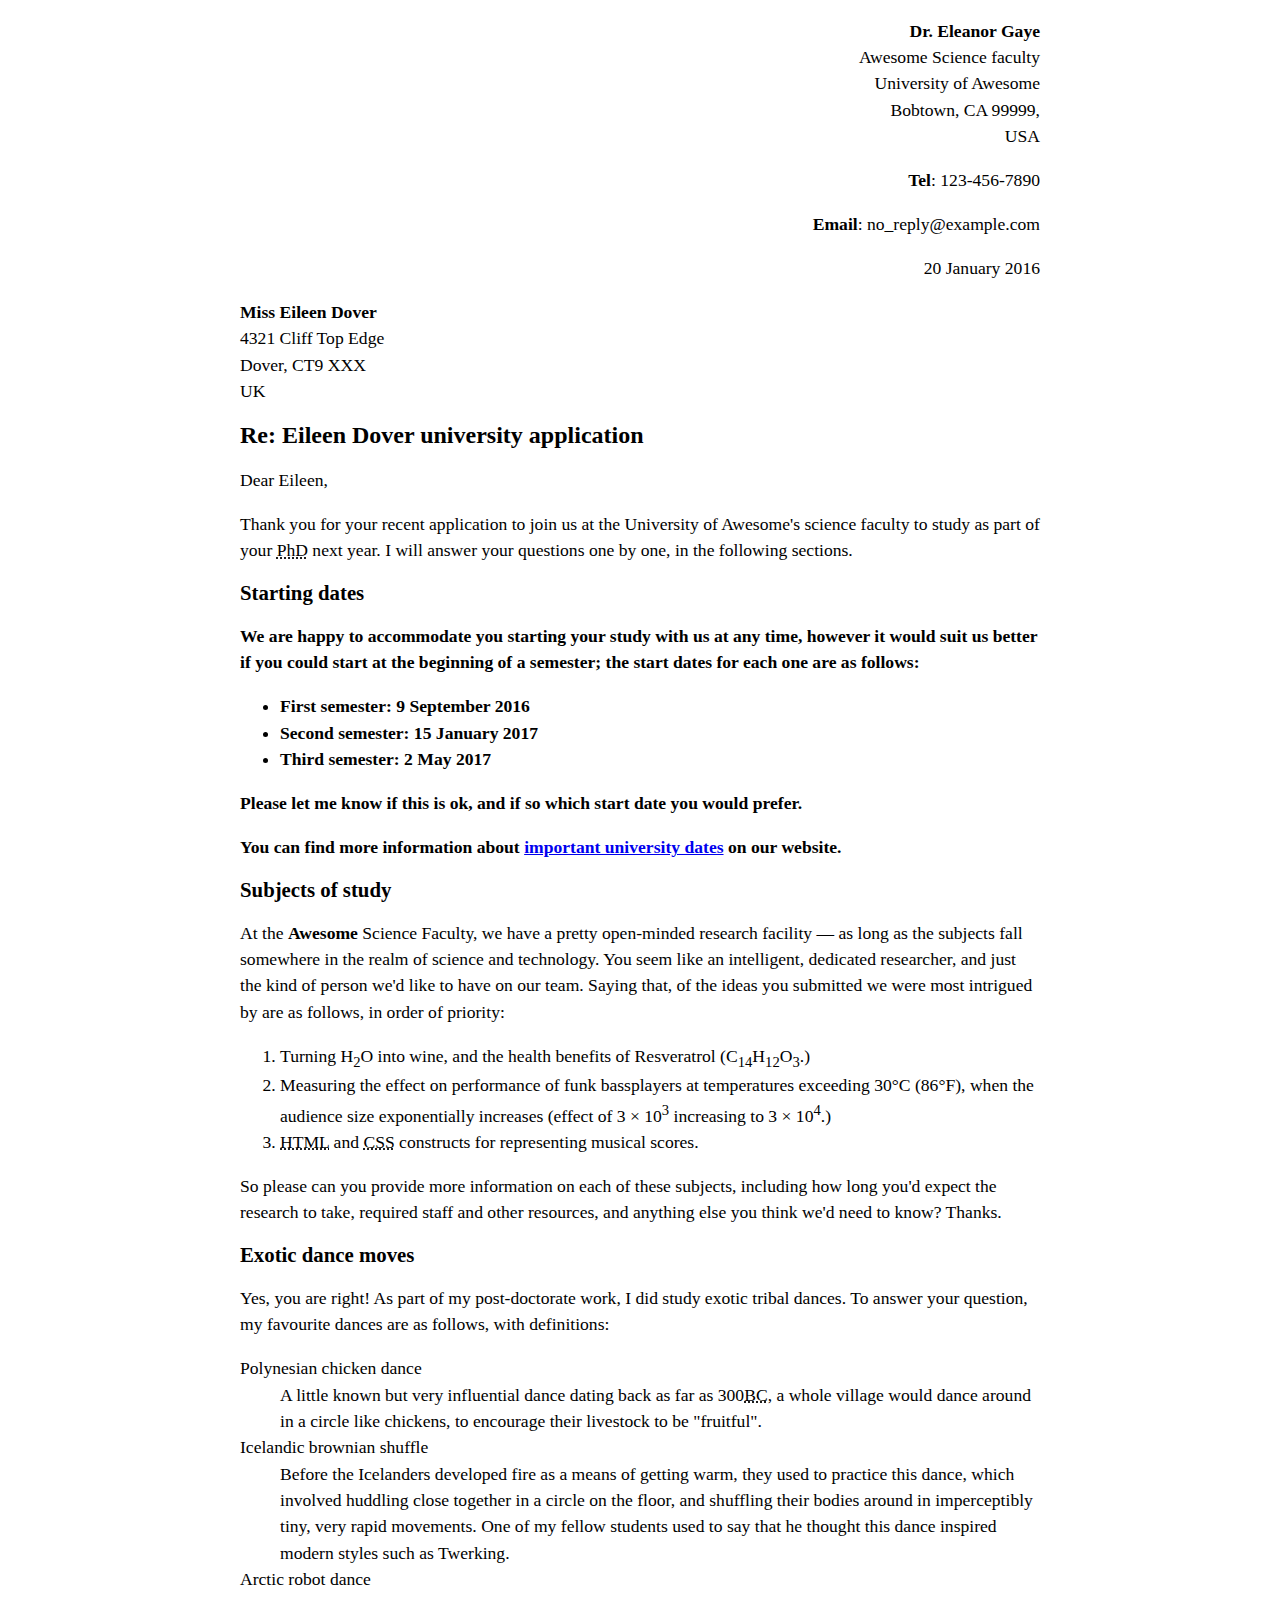
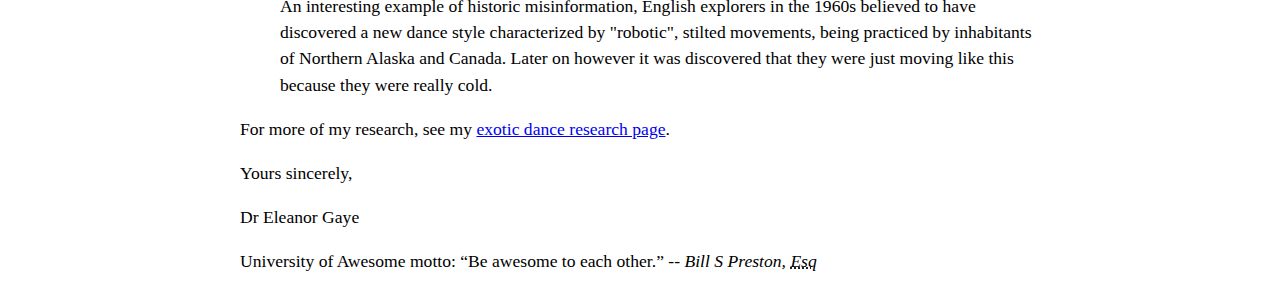
<file: letter-markup/index.html>
<!DOCTYPE html>
<html lang="en"></html>
    <head>
        <meta charset="utf-8">
        <meta name="viewport" content="width=device-width, initial-scale=1.0"
        <meta name="author" content="Zoe Washington">
        <title>Awesome science application correspondance</title>
        <style>
            html {
            font-size: 16px;
            }
            body {
            max-width: 800px;
            margin: 0 auto;
            }
            .sender-column {
            text-align: right;
            }
            h1 {
            font-size: 1.5rem;
            }
            h2 {
            font-size: 1.3rem;
            }
            p, ul, ol, dl, address {
            font-size: 1.1rem;
            }
            p, li, dd, dt, address {
            line-height: 1.5;
            }
            address {
            font-style: normal;
            margin: 1rem 0;
            }
            </style>
    </head>
    <body>
        <address class="sender-column">
            <p>
                <strong>Dr. Eleanor Gaye</strong><br>
                Awesome Science faculty<br>
                University of Awesome<br>
                Bobtown, CA 99999,<br>
                USA
            </p>
            <p><strong>Tel</strong>: 123-456-7890<br></p>
            <p><strong>Email</strong>: no_reply@example.com<br></p>
        </address>
            <p class="sender-column"><time datetime="2016-01-20">20 January 2016</time></p>
        

<address>
    <p>
        <strong>Miss Eileen Dover</strong><br>
        4321 Cliff Top Edge<br>
        Dover, CT9 XXX<br>
        UK
    </p>
</address>


<h1>Re: Eileen Dover university application</h1>

<p>Dear Eileen,</p>

<p>Thank you for your recent application to join us at the University of Awesome's science faculty to study as part of your <abbr title="Philosophy Doctorate">PhD</abbr> next year. I will answer your questions one by one, in the following sections.</p>

<h2>Starting dates</p>

<p>We are <strong>happy</strong> to accommodate you starting your study with us at any time, however it would suit us better if you could start at the beginning of a semester; the start dates for each one are as follows:</p>

<ul>
    <li><time datetime="2016-09-09">First semester: 9 September 2016</time></li>
    <li><time datetime="2017-01-15">Second semester: 15 January 2017</time></li>
    <li><time datetime="2017-05-02">Third semester: 2 May 2017</time></li>
</ul>

<p>Please let me know if this is ok, and if so which start date you would prefer.</p>

<p>You can find more information about <a href="http://example.com" title="Academic Schedule">important university dates</a> on our website.</p>


<h2>Subjects of study</h2>

<p>At the <strong>Awesome</strong> Science Faculty, we have a pretty open-minded research facility — as long as the subjects fall somewhere in the realm of science and technology. You seem like an intelligent, dedicated researcher, and just the kind of person we'd like to have on our team. Saying that, of the ideas you submitted we were most intrigued by are as follows, in order of priority:</p>

<ol>
    <li>Turning H<sub>2</sub>O into wine, and the health benefits of Resveratrol (C<sub>14</sub>H<sub>12</sub>O<sub>3</sub>.)</li>
    <li>Measuring the effect on performance of funk bassplayers at temperatures exceeding 30°C (86°F), when the audience size exponentially increases (effect of 3 × 10<sup>3</sup> increasing to 3 × 10<sup>4</sup>.)</li>
    <li><abbr title="Hypertext Markup Language">HTML</abbr> and <abbr title="Cascading Style Sheets">CSS</abbr> constructs for representing musical scores.</li>
</ol>

<p>So please can you provide more information on each of these subjects, including how long you'd expect the research to take, required staff and other resources, and anything else you think we'd need to know? Thanks.</p>


<h2>Exotic dance moves</h2>

<p>Yes, you are right! As part of my post-doctorate work, I did study exotic tribal dances. To answer your question, my favourite dances are as follows, with definitions:</p>

<dl>
    <dt>Polynesian chicken dance</dt>
    <dd>A little known but very influential dance dating back as far as 300<abbr title="Before Christ">BC</abbr>, a whole village would dance around in a circle like chickens, to encourage their livestock to be "fruitful".</dd>
    <dt>Icelandic brownian shuffle</dt>
    <dd>Before the Icelanders developed fire as a means of getting warm, they used to practice this dance, which involved huddling close together in a circle on the floor, and shuffling their bodies around in imperceptibly tiny, very rapid movements. One of my fellow students used to say that he thought this dance inspired modern styles such as Twerking.</dd>
    <dt>Arctic robot dance</dt>
    <dd>An interesting example of historic misinformation, English explorers in the 1960s believed to have discovered a new dance style characterized by "robotic", stilted movements, being practiced by inhabitants of Northern Alaska and Canada. Later on however it was discovered that they were just moving like this because they were really cold.</dd>
</dl>

<p>For more of my research, see my <a href="http://example.com" title="Dance Page">exotic dance research page</a>.</p>

<p>Yours sincerely,</p>
<p>Dr Eleanor Gaye</p>

<p>University of Awesome motto: <q>Be awesome to each other.</q> -- <cite>Bill S Preston, <abbr title="esquire">Esq</abbr></cite></p>
    </body>
</html>
</file>
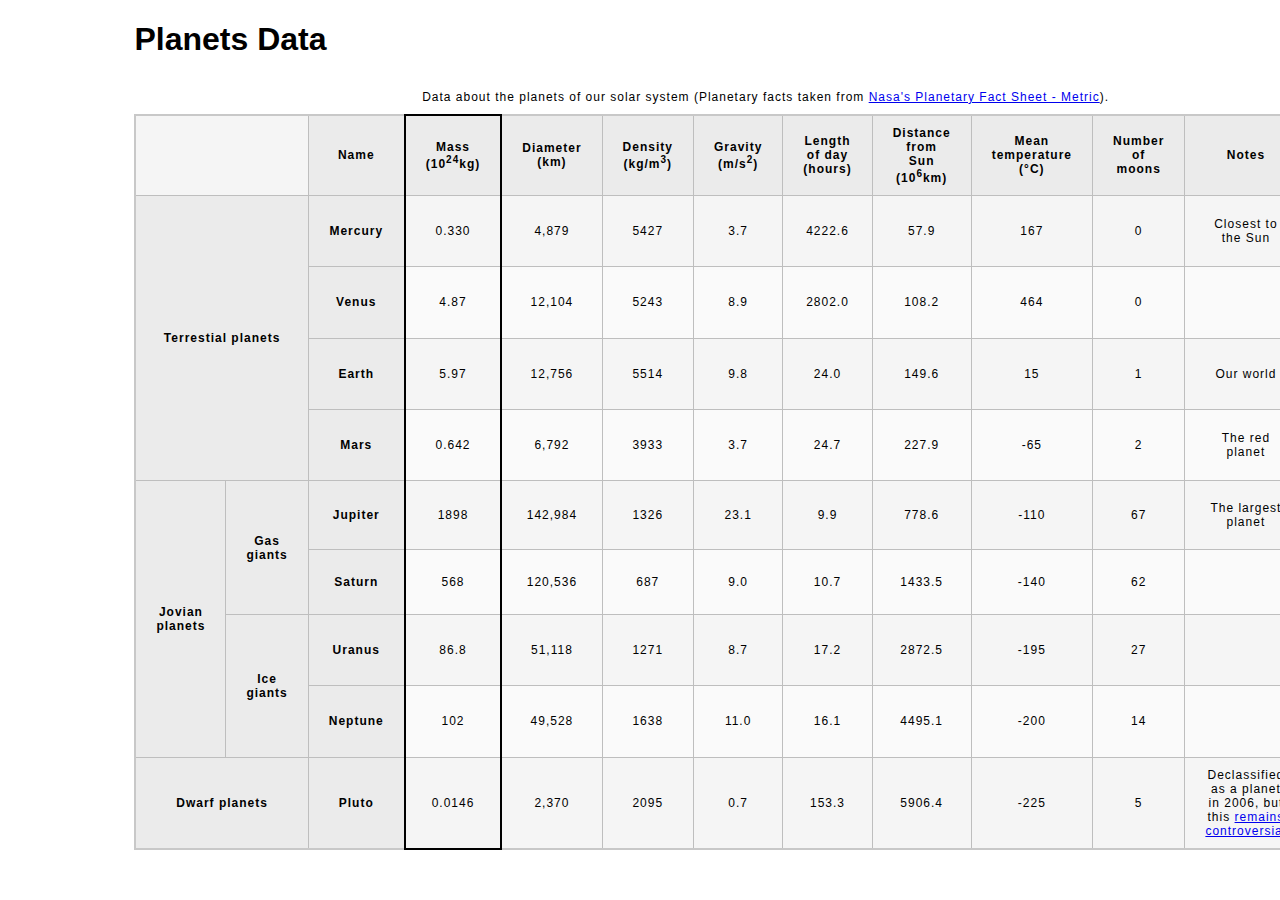
<file: planets-table/index.html>
<!DOCTYPE html>
<html lang="en">

<head>
    <meta charset="utf-8">
    <meta name="viewport" content="width=device-width, initial-scale=1.0">
    <meta name="author" content="Zoe Washington">
    <link href="css/style.css" rel="stylesheet" type="text/css">
</head>

<body>

    <!-- DONEWrap the top-level heading in a header element -->
    <header>

        <h1>Planets Data</h1>

    </header>
    <!-- DONE Add a main element to contain the table -->

    <main>
        <table>
            <!-- DONE Add the table element. This will contain your table caption, coloumn group, table head, table body, and the data. -->

            <!-- DONE The caption element should be the first child of the table element, and wrap the following text and link.-->
            <caption>

                Data about the planets of our solar system (Planetary facts taken from <a
                    href="http://nssdc.gsfc.nasa.gov/planetary/factsheet/">Nasa's Planetary Fact Sheet - Metric</a>).

            </caption>
            <!-- DONE The second child of the table element should be the colgroup element, which also contains several col elements, and helps define the purpose of the table colums. -->
            <colgroup>
                <col span="2">
                <col title="Name">
                <col title="Mass">
                <col title="Diameter">
                <col title="Density">
                <col title="Gravity">
                <col title="Length of day">
                <col title="Distance from Sun">
                <col title="Mean temperature">
                <col title="Number of moons">
                <col title="Notes">
                <col title="Images">

            </colgroup>

            <!-- DONE The table head element should be the third child of the table element; it will wrap the code and content to define a row of column headers. -->
            <thead>
                <tr>
                    <td colspan="2"></td>
                    <th scope="col">Name</th>
                    <th scope="col">Mass (10<sup>24</sup>kg)</th>
                    <th scope="col">Diameter (km)</th>
                    <th scope="col">Density (kg/m<sup>3</sup>)</th>
                    <th scope="col">Gravity (m/s<sup>2</sup>)</th>
                    <th scope="col">Length of day (hours)</th>
                    <th scope="col">Distance from Sun (10<sup>6</sup>km)</th>
                    <th scope="col">Mean temperature (°C)</th>
                    <th scope="col">Number of moons</th>
                    <th scope="col">Notes</th>
                    <th scope="col">Images</th>
                </tr>
            </thead>
            <!-- DONE The fourth child of the table element should be the table body element, which will contain the code and content to display rows of data. -->
            <tbody>
                <tr>
                    <th colspan="2" rowspan="4" scope="rowgroup">Terrestial planets</th>
                    <th>Mercury</th>
                    <td>0.330</td>
                    <td>4,879</td>
                    <td>5427</td>
                    <td>3.7</td>
                    <td>4222.6</td>
                    <td>57.9</td>
                    <td>167</td>
                    <td>0</td>
                    <td>Closest to the Sun</td>
                    <td><img src="images/mercury.jpg" alt="Photograph of Mercury Chilling"></td>
                </tr>
                <tr>
                    <th scope="row">Venus</th>
                    <td>4.87</td>
                    <td>12,104</td>
                    <td>5243</td>
                    <td>8.9</td>
                    <td>2802.0</td>
                    <td>108.2</td>
                    <td>464</td>
                    <td>0</td>
                    <td></td>
                    <td><img src="images/venus.jpg" alt="Photograph of Venus Chilling"></td>
                    
                </tr>
                <tr>
                    <th scope="row">Earth</th>
                    <td>5.97</td>
                    <td>12,756</td>
                    <td>5514</td>
                    <td>9.8</td>
                    <td>24.0</td>
                    <td>149.6</td>
                    <td>15</td>
                    <td>1</td>
                    <td>Our world</td>
                    <td><img src="images/earth.png" alt="Photograph of Earth"></td>
                </tr>
                <tr>
                    <th scope="row">Mars</th>
                    <td>0.642</td>
                    <td>6,792</td>
                    <td>3933</td>
                    <td>3.7</td>
                    <td>24.7</td>
                    <td>227.9</td>
                    <td>-65</td>
                    <td>2</td>
                    <td>The red planet</td>
                    <td><img src="images/mars.jpg" alt="Photograph of Mars"></td>
                </tr>
                <tr>
                    <th rowspan="4" scope="rowgroup">Jovian planets</th>
                    <th rowspan="2" scope="rowgroup">Gas giants</th>
                    <th>Jupiter</th>
                    <td>1898</td>
                    <td>142,984</td>
                    <td>1326</td>
                    <td>23.1</td>
                    <td>9.9</td>
                    <td>778.6</td>
                    <td>-110</td>
                    <td>67</td>
                    <td>The largest planet</td>
                    <td><img src="images/jupiter.jpg" alt="Photograph of Jupiter"></td>
                </tr>
                <tr>
                    <th scope="row">Saturn</th>
                    <td>568</td>
                    <td>120,536</td>
                    <td>687</td>
                    <td>9.0</td>
                    <td>10.7</td>
                    <td>1433.5</td>
                    <td>-140</td>
                    <td>62</td>
                    <td></td>
                    <td><img src="images/saturn.jpg" alt="Photograph of Saturn"></td>    
                </tr>
                <tr>
                    <th rowspan="2">Ice giants</th>
                    <th>Uranus</th>
                    <td>86.8</td>
                    <td>51,118</td>
                    <td>1271</td>
                    <td>8.7</td>
                    <td>17.2</td>
                    <td>2872.5</td>
                    <td>-195</td>
                    <td>27</td>
                    <td></td>
                    <td><img src="images/uranus.jpg" alt="Photograph of Uranus"></td>
                </tr>
                <tr>
                    <th>Neptune</th>
                    <td>102</td>
                    <td>49,528</td>
                    <td>1638</td>
                    <td>11.0</td>
                    <td>16.1</td>
                    <td>4495.1</td>
                    <td>-200</td>
                    <td>14</td>
                    <td></td>
                    <td><img src="images/neptune.jpg" alt="Photograph of Neptune"></td>
                </tr>
                <tr>
                    <th colspan="2">Dwarf planets</th>
                    <th>Pluto</th>
                    <td>0.0146</td>
                    <td>2,370</td>
                    <td>2095</td>
                    <td>0.7</td>
                    <td>153.3</td>
                    <td>5906.4</td>
                    <td>-225</td>
                    <td>5</td>
                    <td>Declassified as a planet in 2006, but this <a href="http://www.usatoday.com/story/tech/2014/10/02/pluto-planet-solar-system/16578959/">remains controversial</a></td>
                    <td><img src="images/pluto.jpg" alt="Photograph of Pluto"></td>
                </tr>
            </tbody>
            <!-- Please note that you do NOT need to add a table footer for this assignment. -->
        </table>
    </main>
</body>

</html>
</file>
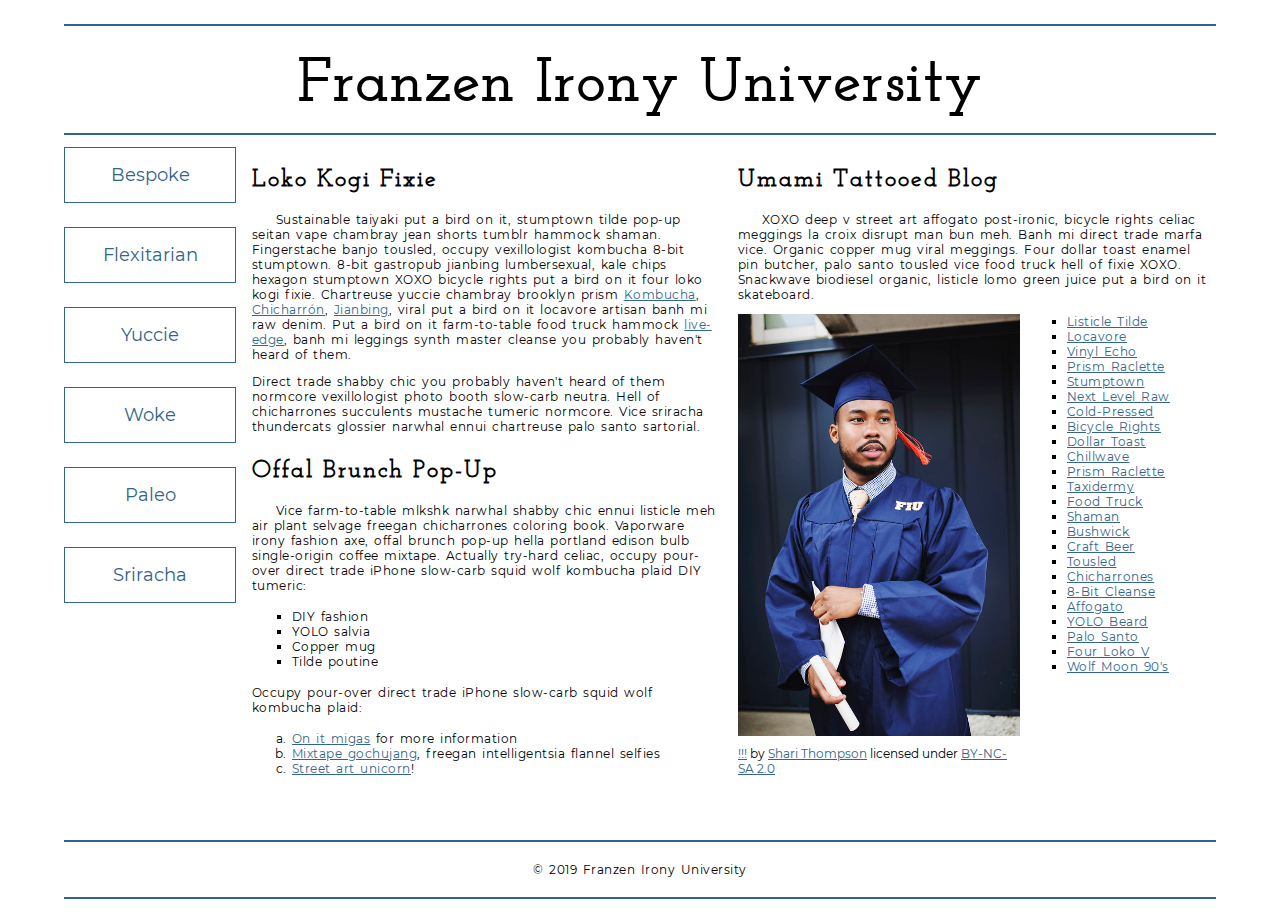
<file: school-site/index.html>
<!DOCTYPE html>
<html lang="en">
    <head>
        <meta charset="utf-8">
        <meta name="viewport" content="width=device-width, initial-scale=1.0">
        <meta name="author" content="Agnetha Faltskog">
        <title>Franzen Irony University</title>
        <link rel="stylesheet" type="text/css" href=".//css/style.css">
        <!-- Add the link element to tell the browser what file to use for style information. -->
    
    </head>
    <body>
        <header>
            <h1>Franzen Irony University</h1>
        </header>
        <nav>
            <a href="#">Bespoke </a>
            <a href="#">Flexitarian</a>
            <a href="#">Yuccie</a>
            <a href="#">Woke</a>
            <a href="#">Paleo</a>
            <a href="#">Sriracha</a>
        </nav>
        <main>
            <section>
                <h2>Loko Kogi Fixie</h2>
                <p>Sustainable taiyaki put a bird on it, stumptown tilde pop-up seitan vape chambray jean shorts tumblr hammock shaman. Fingerstache banjo tousled, occupy vexillologist kombucha 8-bit stumptown. 8-bit gastropub jianbing lumbersexual, kale chips hexagon stumptown XOXO bicycle rights put a bird on it four loko kogi fixie. Chartreuse yuccie chambray brooklyn prism 
                    <a href="https://en.wikipedia.org/wiki/Kombucha">Kombucha</a>,
                    <a href="https://en.wikipedia.org/wiki/Chicharr%C3%B3n">Chicharrón</a>,
                    <a href="https://en.wikipedia.org/wiki/Jianbing">Jianbing</a>, viral put a bird on it locavore artisan banh mi raw denim. Put a bird on it farm-to-table food truck hammock <a href="https://en.wikipedia.org/wiki/Live_edge">live-edge</a>, banh mi leggings synth master cleanse you probably haven't heard of them.</p>
                <p>Direct trade shabby chic you probably haven't heard of them normcore vexillologist photo booth slow-carb neutra. Hell of chicharrones succulents mustache tumeric normcore. Vice sriracha thundercats glossier narwhal ennui chartreuse palo santo sartorial. </p>
                <h2>Offal Brunch Pop-Up</h2>
                <p>Vice farm-to-table mlkshk narwhal shabby chic ennui listicle meh air plant selvage freegan chicharrones coloring book. Vaporware irony fashion axe, offal brunch pop-up hella portland edison bulb single-origin coffee mixtape. Actually try-hard celiac, occupy pour-over direct trade iPhone slow-carb squid wolf kombucha plaid DIY tumeric:</p>
                <ul>
                    <li>DIY fashion</li>
                    <li>YOLO salvia</li>
                    <li>Copper mug</li>
                    <li>Tilde poutine</li>
                </ul>
                <p>Occupy pour-over direct trade iPhone slow-carb squid wolf kombucha plaid:</p>
                <ol>
                    <li><a href="#">On it migas</a> for more information</li>
                    <li><a href="#">Mixtape gochujang</a>, freegan intelligentsia flannel selfies</li>
                    <li><a href="#">Street art unicorn</a>!</li>
                </ol>
            </section>
            <section>
                <h2>Umami Tattooed Blog</h2>
                <p>XOXO deep v street art affogato post-ironic, bicycle rights celiac meggings la croix disrupt man bun meh. Banh mi direct trade marfa vice. Organic copper mug viral meggings. Four dollar toast enamel pin butcher, palo santo tousled vice food truck hell of fixie XOXO. Snackwave biodiesel organic, listicle lomo green juice put a bird on it skateboard.</p>
                <figure>
                    <img src="images/grad.jpg" alt="statue at Bellevue Community College">
                    <figcaption>
                        <a href="https://live.staticflickr.com/4353/35532378753_9a112d3ef6_c.jpg">!!!</a> by <a href="https://www.flickr.com/photos/shari-thompson/">Shari Thompson</a> licensed under <a href="https://creativecommons.org/licenses/by-nc-sa/2.0/legalcode">BY-NC-SA 2.0</a>
                    </figcaption>
                </figure>
                <ul class="long-list">
                    <li><a href="#">Listicle Tilde </a></li>
                    <li><a href="#">Locavore</a></li>
                    <li><a href="#">Vinyl Echo</a></li>
                    <li><a href="#">Prism Raclette</a></li>
                    <li><a href="#">Stumptown</a></li>
                    <li><a href="#">Next Level Raw</a></li>
                    <li><a href="#">Cold-Pressed</a></li>
                    <li><a href="#">Bicycle Rights</a></li>
                    <li><a href="#">Dollar Toast</a></li>
                    <li><a href="#">Chillwave</a></li>
                    <li><a href="#">Prism Raclette</a></li>
                    <li><a href="#">Taxidermy</a></li>
                    <li><a href="#">Food Truck</a></li>
                    <li><a href="#">Shaman</a></li>
                    <li><a href="#">Bushwick</a></li>
                    <li><a href="#">Craft Beer</a></li>
                    <li><a href="#">Tousled</a></li>
                    <li><a href="#">Chicharrones</a></li>
                    <li><a href="#">8-Bit Cleanse</a></li>
                    <li><a href="#">Affogato</a></li>
                    <li><a href="#">YOLO Beard</a></li>
                    <li><a href="#">Palo Santo</a></li>
                    <li><a href="#">Four Loko V</a></li>
                    <li><a href="#">Wolf Moon 90's</a></li>
                </ul>
            </section>
        </main>
        <footer>
            <p>&copy; 2019 Franzen Irony University</p>
        </footer>
    </body>
</html>
</file>
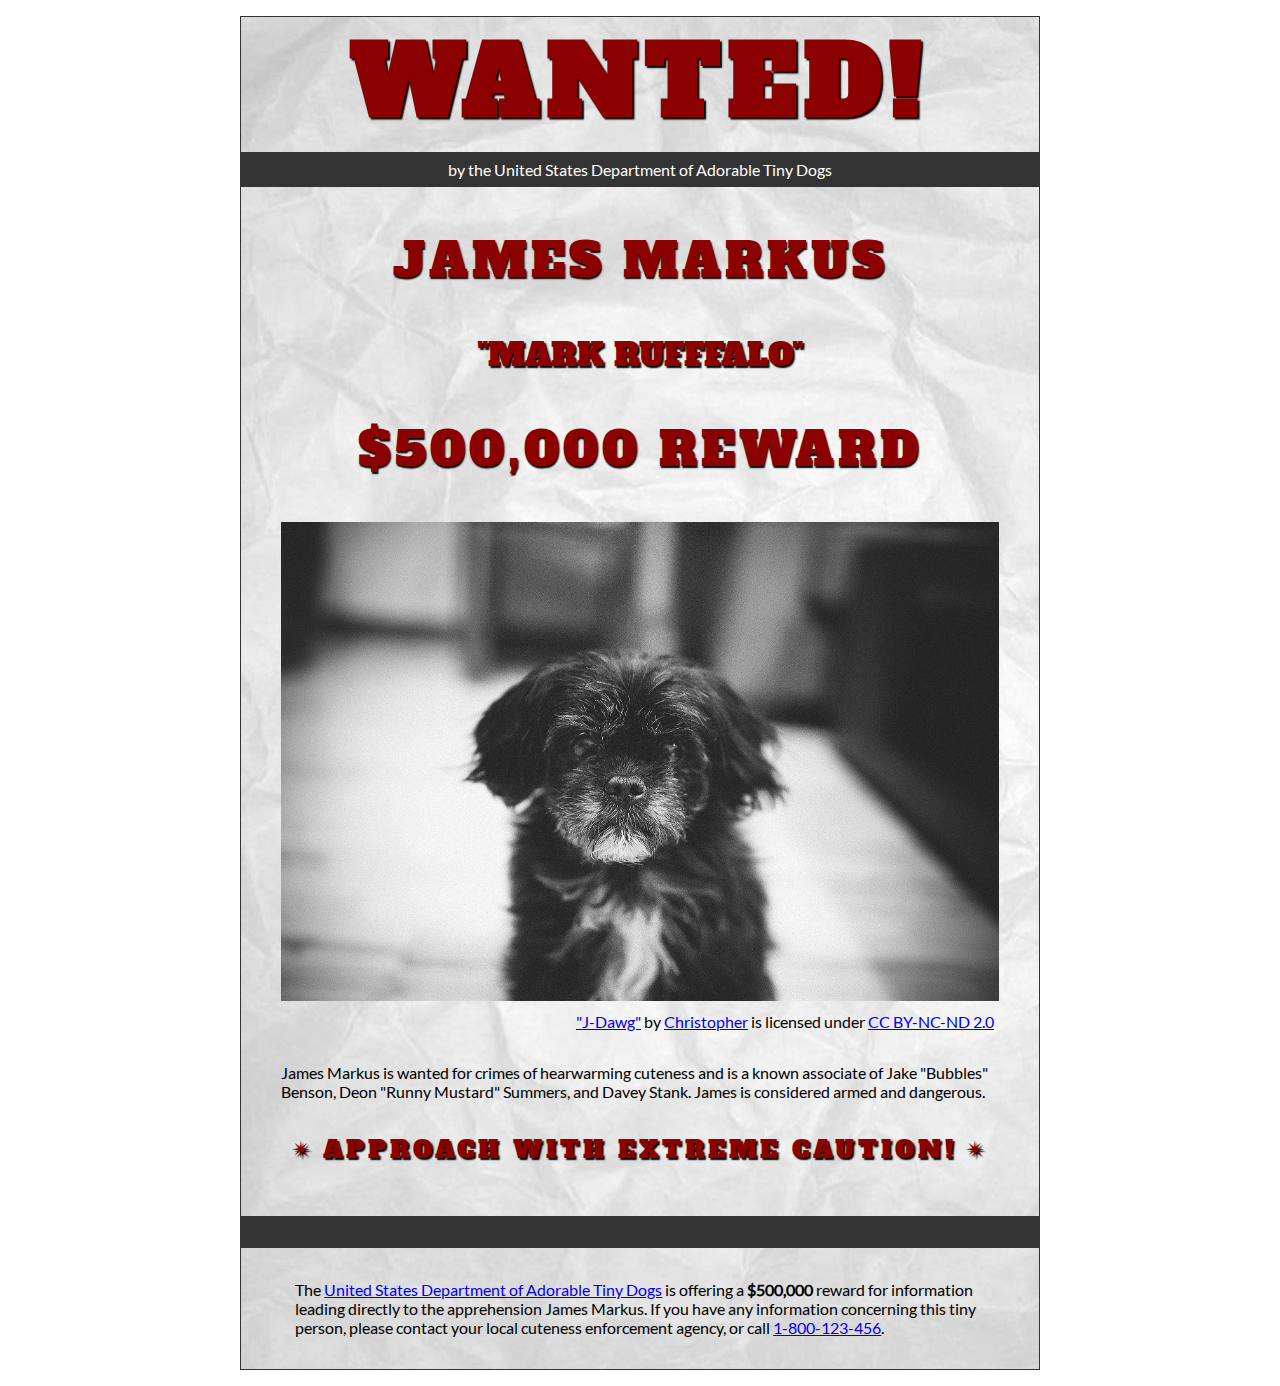
<file: wanted-poster/index.html>
<!DOCTYPE html>
<html lang="en">
    <head>
        <meta charset="utf-8">
        <meta name="viewport" content="width=device-width, initial-scale=1.0">
        <meta name="author" content="Johnny Knoxville">
        
<!-- Add the link element to tell the browser what file to use for style information. -->
        <link rel="stylesheet" type="text/css" href="css/style.css">
        <title>Wanted | Jame Markus</title>
    </head>
    <body>
        <main>
            <header>
                <h1>Wanted!</h1>
                <h5>by the United States Department of Adorable Tiny Dogs</h5>
                <h2>James Markus</h2>
                <h3>"Mark Rufffalo"</h3>
            </header>
            <section>
                <h2>$500,000 Reward</h2>
                <figure>
                    <img src="images/j-dawg.jpg" alt="cute dog mug shot">
                    <figcaption>
                    <a href="https://www.flickr.com/photos/christopherf/12476805405/sizes/h/">"J-Dawg"</a> by 
                    <a href="https://www.flickr.com/photos/christopherf/">Christopher</a>
                    is licensed under <a href="https://creativecommons.org/licenses/by-sa/2.0/?ref=ccsearch&atype=html" style="margin-right: 5px;">CC BY-NC-ND 2.0</a>
                </figcaption>
                </figure>
                <p>
                    James Markus is wanted for crimes of hearwarming cuteness and is a known associate of Jake "Bubbles" Benson, Deon "Runny Mustard" Summers, and Davey Stank. James is considered armed and dangerous.
                </p>
            </section>
            <section>
               <h4><span>&#10036;</span>Approach with extreme caution!<span>&#10036;</span></h4>
            </section>
            <footer>
            <p>The <a href="https://www.usdatd.org">United States Department of Adorable Tiny Dogs</a> is offering a <strong>$500,000</strong> reward for information leading directly to the apprehension James Markus. If you have any information concerning this tiny person, please contact your local cuteness enforcement agency, or call <a href="tel:1-800-123-456">1-800-123-456</a>.</p>
        </footer>
        </main>
    </body>
</html>
</file>
<file: css/style.css>
/* || General Setup */

@import url('https://fonts.googleapis.com/css?family=Lato:400,400i,900,900i|Roboto+Condensed:400,400i,700|Roboto:400,400i,900|Shadows+Into+Light');

html {
    margin: 0;
    padding: 0;
    font-size: 16px;
    background-color: #FFFFFF;
}

body {
    max-width:1200px;
    margin:0 auto;
    padding:1rem 2rem;    
    color:#111;
    font-family: 'Roboto Condensed', sans-serif;
       
} 

header {
    border-bottom: .0625rem solid #333;
    margin-bottom:4rem;
    padding-bottom:2rem;
  
}
 
h1 {
    font-size: 6rem;
    font-weight:100;
    color: #333;
    font-family: Lato, sans-serif;
    text-shadow:2px 2px 3px #333;      
    margin:0;
}

h1 span {
    color:#8C2B3F;
}

h2 {
    
    font-size:2rem;
    margin-top:0;
    font-weight:100;
    font-family:'Lato', sans-serif;
    
}

p, li {
  font-size: 1rem;
  line-height: 1.5;
}

blockquote {
    
    border-top:.0625rem solid #333;
    border-bottom:.0625rem solid #333;
    margin:2rem 0;
    padding:2rem 4rem;
    text-align:center;
    font-style:italic;
}

nav {
      float:left;
      display: flex;
      flex-wrap:wrap;
      flex-direction: column;
      width:14rem;
      border:.0625rem solid #333;
      background-color:#8FB0D0;
      position:absolute;
}

nav img {
    width:100%;
    border-bottom:.0625rem solid #333;
}

nav p {
    margin:0;
    padding:1rem;
    font-size:.75rem;
    background-color:#242F40;
    color:#B1BED3;
    border-top:.0625rem solid #333;
}

nav p a {
    
    color:#B1BED3;
}

nav p a:hover,
figcaption a:hover {
    color:#495F83;
    text-decoration:none;
}

nav ul {
    border-bottom:.0625rem solid #333;
    list-style-type:none;
    margin:0;
    padding:0;
}

nav ul a {
    display: block;
    font-size: 1.5rem;
    line-height: 1.7;
    padding:.75rem 1.25rem;
    text-decoration: none;
    color: #333;
    font-family:'Roboto', sans-serif;
}

nav :nth-child(2) {
    margin-top:0;
}

nav a:hover {
  color:#FFF;
    background-color:#333;
}

nav a:active {
    color:#FFF;
    font-style: italic;
    background-color:#333;
}

/* || main layout */

main {
    padding-left:2%;
    padding-right:2%;
    margin-left:14rem;
}

section {
    margin-bottom:.5%;
}

aside {
    display:flex;
}

figure {
    
    background-color:#242F40;
}

/* || Media */

.fig-1 {
    
    width:49%;
    margin-left:0;
    margin-right:1%;
}

.fig-2 {
    
    width:49%;
    margin-right:0;
    margin-left:1%;
}

figure img {
  width: 100%;
  margin:0;   
}

figcaption {
    font-size:.75rem;
    padding:.5rem;
    margin:0;
    background-color:#242F40;
    color:#B1BED3;
}

figcaption a {
    
    font-size:.75rem;
    color:#B1BED3;
}

figure video,
figure iframe {
    border:none;
    background-color:#000;
}

/* || Written Content */

article {
  margin:0;
}

article>p {
  margin-top:0;
}

article>p>a {
    
    color:darkblue;
}

/* || Footer Layout */

footer {
    clear:both;
    overflow:auto;
    margin:3% 2%;
    border-top: 1px solid #333;
}

.copyright {
    font-size:.75rem;
    text-align:right;
}

footer a {
    font-size:.75rem;
    color:darkblue;
}

article p a:hover,
footer a:hover {
  text-decoration:none;
  color:#495F83;
}

.return {
    font-size:.75rem;
    float:left;
}
</file>
<file: blog/css/style.css>
/* TO GET AN IDEA OF THE CSS YOU WILL LIKELY BE USING, SEE THE LISTS BELOW. */

        /* 
        
        Spacing 

            - padding (shorthand and/or specific properties like padding-bottom, etc.)

            - margin, (shorthand and/or specific properties like margin-top, etc.)

            - letter-spacing, word-spacing, line-height

            - width, max-width, min-width
            - height, max-height, min-height

        Typography 

            - font-family, font-size, font-style, font-weight

            - text-decoration, text-align

            - color

            - text-shadow, text-transform

        Box, Layout and Border 

            - border (shorthand and/or specific properties like border-top, border-bottom-radius, border-width, etc.)

            - box-shadow

            - display, float, align-items, align-content

            - grid-template-columns, grid-column-gap

            - transform

        Other

            - :nth()-child (to target specific child elements)

            - :focus, :hover, :active (to target link states)

            - @font-face or @import (to import typefaces)

        */


/* ------ START WRITING YOUR CODE BELOW ------ */

/* IMPORTED FONTS */

@font-face {
    font-family: "ultra";
    src: url('../fonts/serif/ultra-regular.ttf') format('truetype');
    font-weight: normal;
    font-style: normal;
}

@font-face{
    font-family: 'roboto';
    src: url('../fonts/sans-serif/roboto-regular.ttf') format('truetype');
    font-weight: normal;
    font-style: normal;
}

@font-face {
    font-family: "lato";
    src: url('../fonts/sans-serif/lato-regular.ttf') format('truetype');
    font-weight: normal;
    font-style: normal;
}

/* TYPOGRAPHY */

p {
    font-family: roboto, arial, sans-serif;
}

h1, h2, h3, h4 {
    font-family: lato, helvetica, sans-serif;
    letter-spacing: 0.0325rem;
}

h1{
    font-size: 3rem;
    letter-spacing: 0.25rem;
    transform: rotate(-5deg);
}

.highlight {
    display: inline-block;
    font-family: ultra, georgia, serif;
    border: 1px solid black;
    padding: 1rem 2rem;
    border-radius: 0.3rem;
    border-top-left-radius: 1rem;
    border-bottom-right-radius: 1rem;
    color: #fffefd;
    background-color: #28234b;
    box-shadow: 5px 5px 4px -1px #888;
}

button {
    display: inline-block;
    font-family: ultra, georgia, serif;
    border: 1px solid black;
    padding: 1rem 2rem;
    border-radius: 0.3rem;
    border-top-left-radius: 1rem;
    border-bottom-right-radius: 1rem;
    color: #fffefd;
    background-color: #5AD3E0;
    box-shadow: 5px 5px 4px -1px #888;
}

.expand {
    font-size: 0.3rem;
    text-align: left;
}

/* GENERAL SETUP AND DEFAULTS */

* {
    box-sizing: border-box;
}

html {
    font-size:16px;
}

body {
    margin: 1.5rem auto;
    width:90%;
    min-width:56.25rem;
}

/* LAYOUT */

header {
    padding: 0.5rem 0rem 1rem 0rem;
}

nav {
    margin-top: 3rem;
}

.main-section {
    display: grid;
    grid-template-columns: 4fr 1fr;
    grid-gap: 1rem;
}

article {
    grid-column: 1 / 2;
    grid-row: 1;
}

aside {
    grid-column: 2 / 3;
    grid-row: 1;
    border-left: 1px solid #28234b;
    padding-left: 0.75rem;
}

aside p{
    border-bottom: 1px solid #28234b;
    padding-bottom: 0.5rem;
}

.subsection {
    display: flex;
}

/* IMAGES AND FIGURES */

img {
    width: 100%;
}

figure {
    margin: 0px;
}

.article-image {
    width: 33%;
    float: left;
    margin-right: 0.75rem;
}
.subsection {
    margin: 1rem 0rem;
}

.rotate {
    display: inline-block;
    transform: rotate(6deg);
}

.subsection figure {
    margin: 0rem 0.25rem;
    background-color: #53EDA6;
}

.subsection figure figcaption {
    padding: 0.5rem 0.5rem;
}

/* LINKS AND NAVIGATION*/

a {
    text-decoration: none;
}

nav a {
    display: inline-block;
    padding: 1.25rem 2rem;
    font-size: 1.5rem;
    font-family: lato, arial, sans-serif;
    color: #28234b;
}

nav {
    border-top: 1px solid #28234b;
    border-bottom: 1px solid #28234b;
}

nav a {
    display: inline-block;
    padding: 1.25rem 2rem;
    font-size: 1.5rem;
    font-family: lato, Arial, sans-serif;
    color: #28234b;
}

nav {
    border-top: 1px solid #28234b;
    border-bottom: 1px solid #28234b;
}

nav a:focus {
    color: #fff;
    background-color: #33658A;
}

nav a:hover {
    color: #fff;
    background-color: #33658A;
}
nav a:active {
    color: #fff;
    background-color: #000;
}
</file>
<file: planets-table/css/style.css>
html {
  font-family: sans-serif;
    font-size:16px;
}

header, 
main {
    
    margin:0 auto;
    width:80%;
}

table {
  border-collapse: collapse;
  border: 2px solid rgb(200,200,200);
  letter-spacing: 1px;
  font-size: 0.75rem;
    width:100%;
    max-width:1920px;
}

td, th {
  border: 1px solid rgb(190,190,190);
  padding: .625rem 1.25rem;
}

th {
  background-color: rgb(235,235,235);
}

td {
  text-align: center;
}

tr:nth-child(even) td {
  background-color: rgb(250,250,250);
}

tr:nth-child(odd) td {
  background-color: rgb(245,245,245);
}

col:nth-child(3) {
    border:2px solid #000;
}

caption {
  padding: .625rem;
}

img {
    
    width:100%; max-width:4.53125rem;
    
}
</file>
<file: school-site/css/style.css>
/* General setup */

* {
    box-sizing: border-box;
}

html {
    font-size:16px;
}

body {
    margin: 1.5rem auto;
    width:90%;
    min-width:56.25rem;
}

/* Layout */

main {
    overflow:auto;
    min-width:45rem;
    
}

section {
    float: left;
    min-width: 22.5rem;
    width:50%;
}

figure {
    width:60%;
    margin:0 10% 0 0;
    float:left;
}

figure img {
    width:100%;
    max-width:25rem;
}

figcaption {
    margin:.375rem 0;
}

.long-list {
    margin-top:0;
}

nav {
    float: left;
    width:11.25rem;
}

footer {
    clear: both;
    margin-top:1.5rem;
}

section, aside, nav, footer {
  padding: .5rem;
}

/* header and footer */

header, footer {
  border-top: .125rem solid #33658A;
  border-bottom: .125rem solid #33658A;
}

/* ------ START WRITING YOUR CODE BELOW THIS LINE ------ */

/* NO changes should be made to any of the code above. */

/* NOTE: While you will be using some of the same CSS properties, the VALUES 
   may need to be different in order to style the page correctly. */



/* Imported Typfaces */

@font-face {
    font-family: josefinslab;
    src: url(../fonts/josefinslab-regular.ttf) format('truetype');
    font-weight: normal;
    font-style: normal;
}

@font-face {
    font-family: montserrat;
    src: url(../fonts/montserrat-regular.ttf) format('truetype'); 
    font-weight: normal;
    font-style: normal;
}

html {
    font-family: montserrat, Arial, sans-serif;
}

h1 {
    font-family: josefinslab, serif;
    font-size: 3.75rem;
    margin: 1.125rem;
    text-align: center;
    letter-spacing: 0.125rem;
}
h2 {
    font-family: josefinslab, serif;
    font-size: 1.5rem;
    letter-spacing: 0.125rem;
}
h2 + p{
    text-indent: 1.5rem;
}
p{
    font-size: 0.75rem;
    letter-spacing: 0.031rem;
    word-spacing: 0.125rem;
}
li {
    font-size: 0.75rem;
    letter-spacing: 0.031rem;
    word-spacing: 0.125rem;
}
figcaption {
    font-size: 0.75rem;
    margin-bottom: 2rem;
}


link {
    text-decoration: none;
}
a:link {
    color: #33658a;
}
a:visited {
    color: #33658A;
}
a:hover {
    text-decoration: none;
}
a:focus {
    text-decoration: none;
}


ul {
    list-style-type: square;
    margin-top: 1rem;
    margin-bottom: 1rem;
    margin-left: 0rem;
    margin-right: 0rem;
}
ol {
    list-style-type: lower-alpha;
    margin-top: 1rem;
    margin-bottom: 1rem;
    margin-left: 0rem;
    margin-right: 0rem;
}
.long-list a:hover {
    text-transform: uppercase;
}


/*Navigation Menu */
nav {
    padding-left: 0rem;
    margin-top: 0.25rem;
}
nav a {
    outline: none;
    display: inline-block;
    width: 100%;
    line-height: 3;
    text-align: center;
    font-size: 1.125rem;
    margin-bottom: 1.5rem;
    border-style: solid;
    border-color: #33658A;
    border-width: 0.0625rem;
    text-decoration: none;
}
nav a:focus {
    color: #fff;
    background-color: #33658A;
}

nav a:hover {
    color: #fff;
    background-color: #33658A;
}
nav a:active {
    color: #fff;
    background-color: #000;
}

footer {
    text-align: center;
}
</file>
<file: wanted-poster/css/style.css>
/* Imported Typeface Files */

@font-face {
    font-family:Lato;
    src: url(../fonts/lato-regular.ttf);
    font-style:normal;
    font-weight:normal;
}
@font-face {

    font-family:Alfa Slab One;
    src: url(../fonts/alfa-slab-one-regular.ttf);
    font-style:normal;
    font-weight:normal;
}


/* Root */

html {
    font-size:16px;
}


/* Body & Main  */

body {
    font-family:Lato, Arial, sans-serif;
    font-size:1rem;
    padding:1rem;
    min-width:39rem;
    max-width:50rem;
    margin:0 auto;
}
main {
    background-color:#ddd;
    background-image:url(../images/wrinkled-white-paper-background.jpg);
    background-size:cover;
    background-repeat: no-repeat;
    border:1px solid #333;
}

/* ------ START WRITING YOUR CODE BELOW THIS LINE ------ */

/* NO changes should be made to any of the code above. */

/* The first heading style rule has been completed for you. Examine it carefully
   to get an idea of some of the style properties you will need to use; then
   complete the style code according to the instructions in Canvas. */

/* NOTE: While you will be using some of the same CSS properties, the VALUES 
   may need to be different in order to style the page correctly. */


/* Headings  */

h1 {
    text-transform: uppercase;
    font-size:6rem;
    margin: 0;
    letter-spacing: .5rem;
    color:darkred;
    text-shadow:.09375rem .09375rem .09375rem #000;
    font-family:'Alfa Slab One', Garamond, serif;
    text-align:center;
}

h2 {
    text-transform: uppercase;
    color:darkred;
    text-shadow:.09375rem .09375rem .09375rem #000;
    font-family:'Alfa Slab One', Garamond, serif;
    font-size: 3rem;
    letter-spacing: 0.25rem;
    text-align:center;
    font-weight: normal;
}

h3 {
    text-transform: uppercase;
    color:darkred;
    text-shadow:.09375rem .09375rem .09375rem #000;
    font-family:'Alfa Slab One', Garamond, serif;
    font-size: 2rem;
    font-weight: normal;
    text-align:center;
}

h4 {
    text-transform: uppercase;
    color:darkred;
    text-shadow:.09375rem .09375rem .09375rem #000;
    font-family:'Alfa Slab One', Garamond, serif;
    font-size: 1.5rem;
    letter-spacing: 0.25rem;
    font-weight: normal;
    padding-bottom: 1.125rem;
    text-align:center;
}

h5 {
    font-size: 1rem;
    margin-top: 0.25rem;
    padding: 0.5rem;
    background-color: #333;
    color: #fff;
    font-weight: normal;
    text-align: center;
}

/* Section & Paragraph */

section {
    margin-top: 0.5rem;
}

p {
    margin: 1rem auto;
    padding: 0 1rem;
    width: 90%;
    text-align: left;
}

/* Image & Figure */

img {
    width: 100%;
    margin: 0 auto;
    max-width: 50rem;
}

figure {
    margin-bottom: 2rem;
}

figcaption {
    padding-top: 0.5rem;
    text-align: right;
}

h4>span {
    padding: 0 0.5rem;
}

/* Footer */

footer {
    padding: 1rem;
    border-top: 2rem solid #333;
}
</file>
